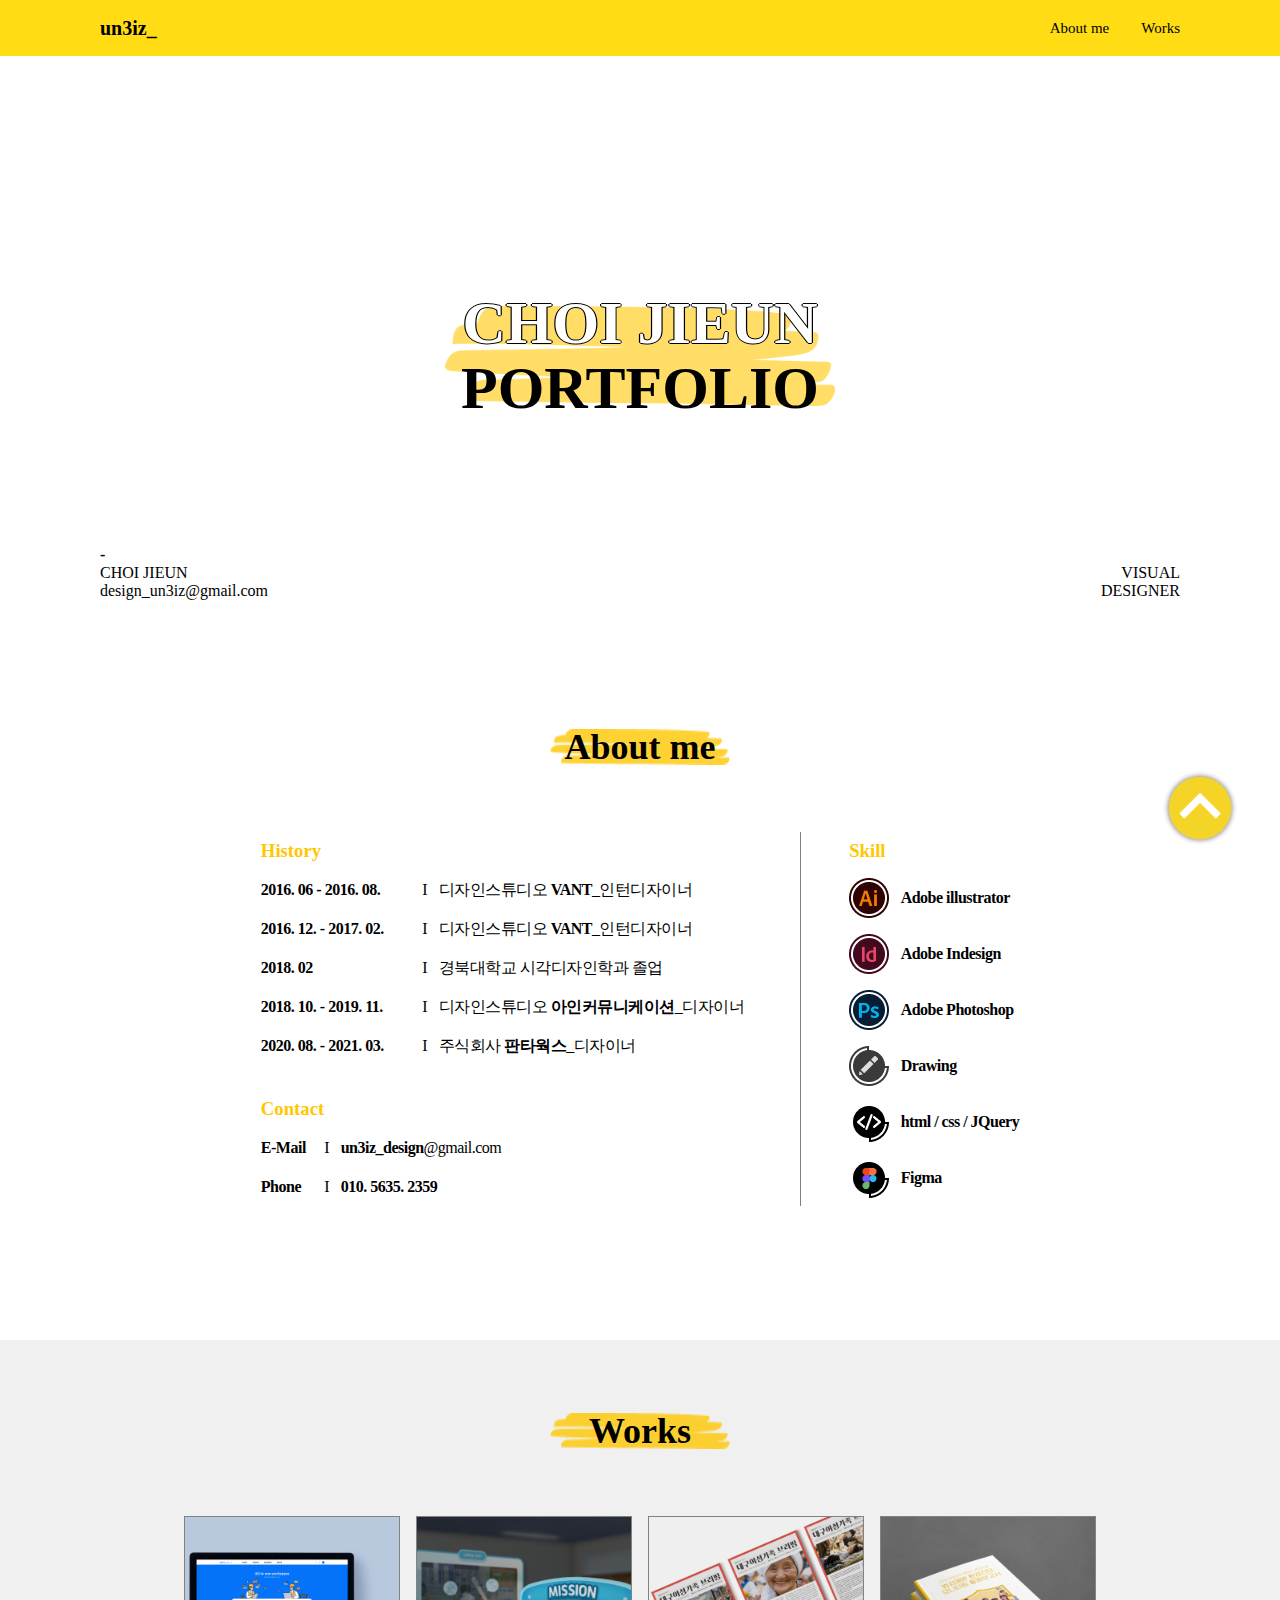
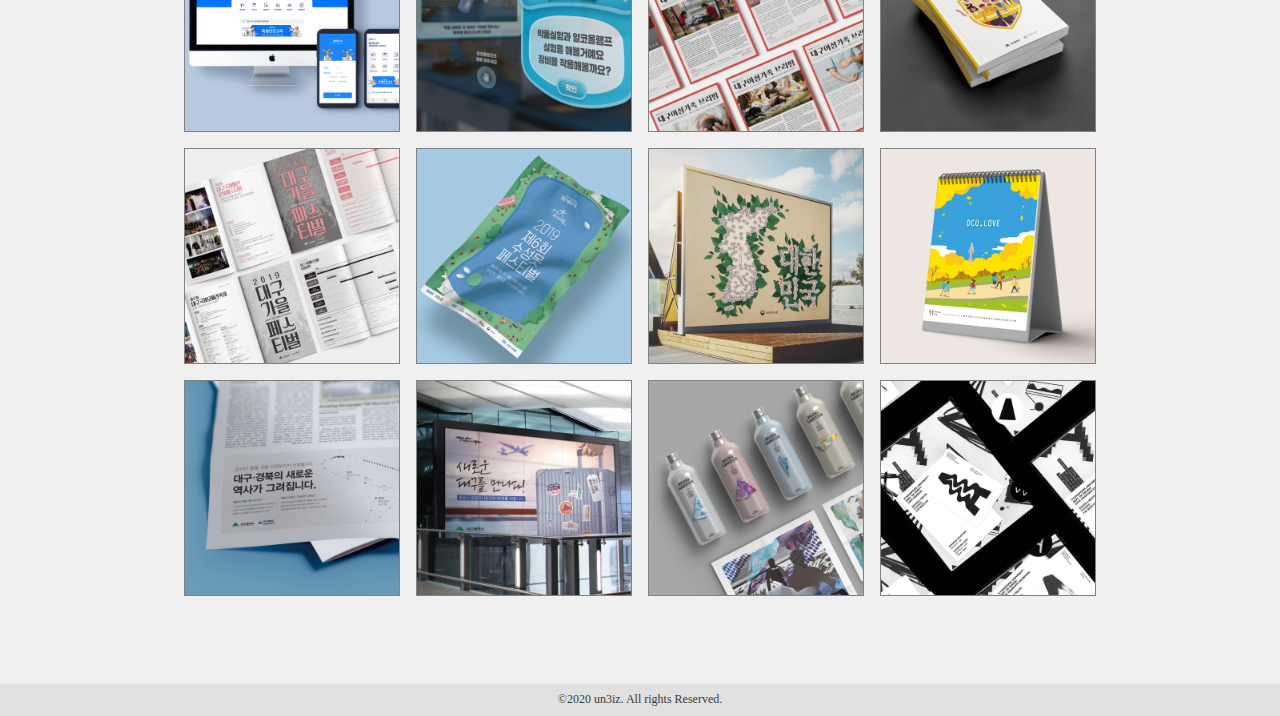
<file: index.html>
<!DOCTYPE html>
<html lang="ko">
<head>
	<meta charset="UTF-8">
  <meta name="viewport" content="width=device-width,initial-scale=1">
	<title>un3iz PortFolio</title>
	<link rel="stylesheet" href="style/style_base.css">
	<link rel="stylesheet" href="style/style_index/style_index_Header.css">
	<link rel="stylesheet" href="style/style_index/style_index_section_1.css">
	<link rel="stylesheet" href="style/style_index/style_index_section_2.css">
	<link rel="stylesheet" href="style/style_index/style_index_section_3.css">
	<link rel="stylesheet" href="style/style_footer.css">


	<link rel="stylesheet" href="style/style_index/media_1.css">
	<link rel="stylesheet" href="style/style_index/media_2.css">
	<link rel="stylesheet" href="style/style_index/media_3.css">
	<link rel="stylesheet" href="style/style_index/media_4.css">
  <script src="https://ajax.googleapis.com/ajax/libs/jquery/3.6.0/jquery.min.js"></script>

	<script src="java.js"></script>

</head>
<body>

	<a href="#a" class="up"><img src="arrow.png"></span></a>

	<div class="head-container">
		<header>
			<h1><a href="#Home">un3iz_</a></h1>
			<nav>
				<ul>
					<li><a href="#AboutMe">About me</a></li>
					<li><a href="#Works">Works</a></li>
				</ul>
			</nav>
		</header>
	</div>

  <div class="main-container">

    <div class="section" id="Home">
      <div class="text">
        <div class="Home_text">
          <h2 id="choijieun">CHOI JIEUN</h2>
          <h2>PORTFOLIO</h2>
        </div>
				<div class="Home_text_2">
					<div class="LeftText">
						<strong>-</strong><br>
						CHOI JIEUN<br>
						design_un3iz@gmail.com
					</div>
					<div class="RightText">
						VISUAL<br>
						DESIGNER
					</div>
				</div>
      </div>
    </div>

    <div class="section" id="AboutMe">
			<div id="AboutMe_HeadGrid">
				<div class="MiddleHead">
					<h2>About me</h2>
				</div>
				<div class="AboutMe_grid">
					<div class="AboutMe_grid_left">
						<div class="History">
							<h3 class="SmallHead">History</h3>
							<div class="History_list">
								<p class="date">2016. 06 - 2016. 08.</p>
								<p class="bar">I</p>
								<p>디자인스튜디오 <strong>VANT</strong>_인턴디자이너</p>
							</div>
							<div class="History_list">
								<p class="date">2016. 12. - 2017. 02.</p>
								<p class="bar">I</p>
								<p>디자인스튜디오 <strong>VANT</strong>_인턴디자이너</p>
							</div>
							<div class="History_list">
								<p class="date">2018. 02</p>
								<p class="bar">I</p>
								<p>경북대학교 시각디자인학과 졸업</p>
							</div>
							<div class="History_list">
								<p class="date">2018. 10. - 2019. 11.</p>
								<p class="bar">I</p>
								<p>디자인스튜디오 <strong>아인커뮤니케이션</strong>_디자이너</p>
							</div>
							<div class="History_list">
								<p class="date">2020. 08. - 2021. 03.</p>
								<p class="bar">I</p>
								<p>주식회사 <strong>판타웍스</strong>_디자이너</p>
							</div>
						</div>

						<div class="Contact">
							<h3 class="SmallHead">Contact</h3>
							<div class="Contact_list">
								<p class="Contact_Category">E-Mail</p>
								<p class="bar">I</p>
								<p><strong>un3iz_design</strong>@gmail.com</p>
							</div>
							<div class="Contact_list">
								<p class="Contact_Category">Phone</p>
								<p class="bar">I</p>
								<p><strong>010. 5635. 2359</strong></p>
							</div>
						</div>
					</div>
					<div class="AboutMe_grid_right">
						<div class="Skill">
							<h3 class="SmallHead">Skill</h3>
							<div class="Skill_lists">
								<div class="Skill_list illustrator">
									<img src="Image/Skill_icon/illustrator/상.png">
									<p>Adobe illustrator</p>
								</div>
								<div class="Skill_list Indesign">
									<img src="Image/Skill_icon/Indesign/상.png">
									<p>Adobe Indesign</p>
								</div>
								<div class="Skill_list Photoshop">
									<img src="Image/Skill_icon/Photoshop/상.png">
									<p>Adobe Photoshop</p>
								</div>
								<div class="Skill_list Drawing">
									<img src="Image/Skill_icon/Drawing/중상.png">
									<p>Drawing</p>
								</div>
								<div class="Skill_list html,css">
									<img src="Image/Skill_icon/html,css/하.png">
									<p>html / css / JQuery</p>
								</div>
								<div class="Skill_list Figma">
									<img src="Image/Skill_icon/Figma/하.png">
									<p>Figma</p>
								</div>
							</div>
						</div>
					</div>
				</div>
			</div>
  	</div>

    <div class="section" id="Works">
			<div class="Works_HeadThumbnail">
				<div class="MiddleHead">
					<h2>Works</h2>
				</div>
				<div class="Thumbnails">
					<div class="Thumbnails_wrapper page1">
						<img src="Image/Thumbnail/page1.png" class="Thumbnail">
						<a href="page/page1.html">
							<div class="overlay">
								<p class="overlay_text">Safe-x</p>
							</div>
						</a>
					</div>
					<div class="Thumbnails_wrapper page2">
						<img src="Image/Thumbnail/page2.png" class="Thumbnail">
						<a href="page/page2.html">
							<div class="overlay">
								<p class="overlay_text">안전교육 VR<br>UI 디자인</p>
							</div>
						</a>
					</div>
					<div class="Thumbnails_wrapper page3">
						<img src="Image/Thumbnail/page3.png" class="Thumbnail">
						<a href="page/page3.html">
							<div class="overlay">
								<p class="overlay_text">대구여성가족재단<br>브리핑 격월지</p>
							</div>
						</a>
					</div>
					<div class="Thumbnails_wrapper page4">
						<img src="Image/Thumbnail/page4.png" class="Thumbnail">
						<a href="page/page4.html">
							<div class="overlay">
								<p class="overlay_text">범죄예방<br>환경진단<br>모니터링<br>활동보고서</p>
							</div>
						</a>
					</div>
					<div class="Thumbnails_wrapper page5">
						<img src="Image/Thumbnail/page5.png" class="Thumbnail">
						<a href="page/page5.html">
							<div class="overlay">
								<p class="overlay_text">대구 가을축제<br>홍보 리플렛</p>
							</div>
						</a>
					</div>
					<div class="Thumbnails_wrapper page6">
						<img src="Image/Thumbnail/page6.png" class="Thumbnail">
						<a href="page/page6.html">
							<div class="overlay">
								<p class="overlay_text">2019<br>수성못 페스티벌<br>포스터</p>
							</div>
						</a>
					</div>
					<div class="Thumbnails_wrapper page7">
						<img src="Image/Thumbnail/page7.png" class="Thumbnail">
						<a href="page/page7.html">
							<div class="overlay">
								<p class="overlay_text">국립영천호국원<br>어린이날 행사<br>포토월</p>
							</div>
						</a>
					</div>
					<div class="Thumbnails_wrapper page8">
						<img src="Image/Thumbnail/page8.png" class="Thumbnail">
						<a href="page/page8.html">
							<div class="overlay">
								<p class="overlay_text">대구가톨릭대학교<br>2020 달력<br>일러스트</p>
							</div>
						</a>
					</div>
					<div class="Thumbnails_wrapper page9">
						<img src="Image/Thumbnail/page9.png" class="Thumbnail">
						<a href="page/page9.html">
							<div class="overlay">
								<p class="overlay_text">대구 통합신공항<br>신문광고</p>
							</div>
						</a>
					</div>
					<div class="Thumbnails_wrapper page10">
						<img src="Image/Thumbnail/page10.png" class="Thumbnail">
						<a href="page/page10.html">
							<div class="overlay">
								<p class="overlay_text">대구 공항이전<br>스크린도어/<br>와이드칼라 광고</p>
							</div>
						</a>
					</div>
					<div class="Thumbnails_wrapper page11">
						<img src="Image/Thumbnail/page11.png" class="Thumbnail">
						<a href="page/page11.html">
							<div class="overlay">
								<p class="overlay_text">AROMA<br>LAUNDRY</p>
							</div>
						</a>
					</div>
					<div class="Thumbnails_wrapper page12">
						<img src="Image/Thumbnail/page12.png" class="Thumbnail">
						<a href="page/page12.html">
							<div class="overlay">
								<p class="overlay_text">A_29partment</p>
							</div>
						</a>
					</div>

				</div>
			</div>
    </div>
  </div>

	<div id="footer">
		<p class="footer_text">
			©2020 un3iz.  All rights Reserved.
		</p>
	</div>

</body>
</html>
</file>
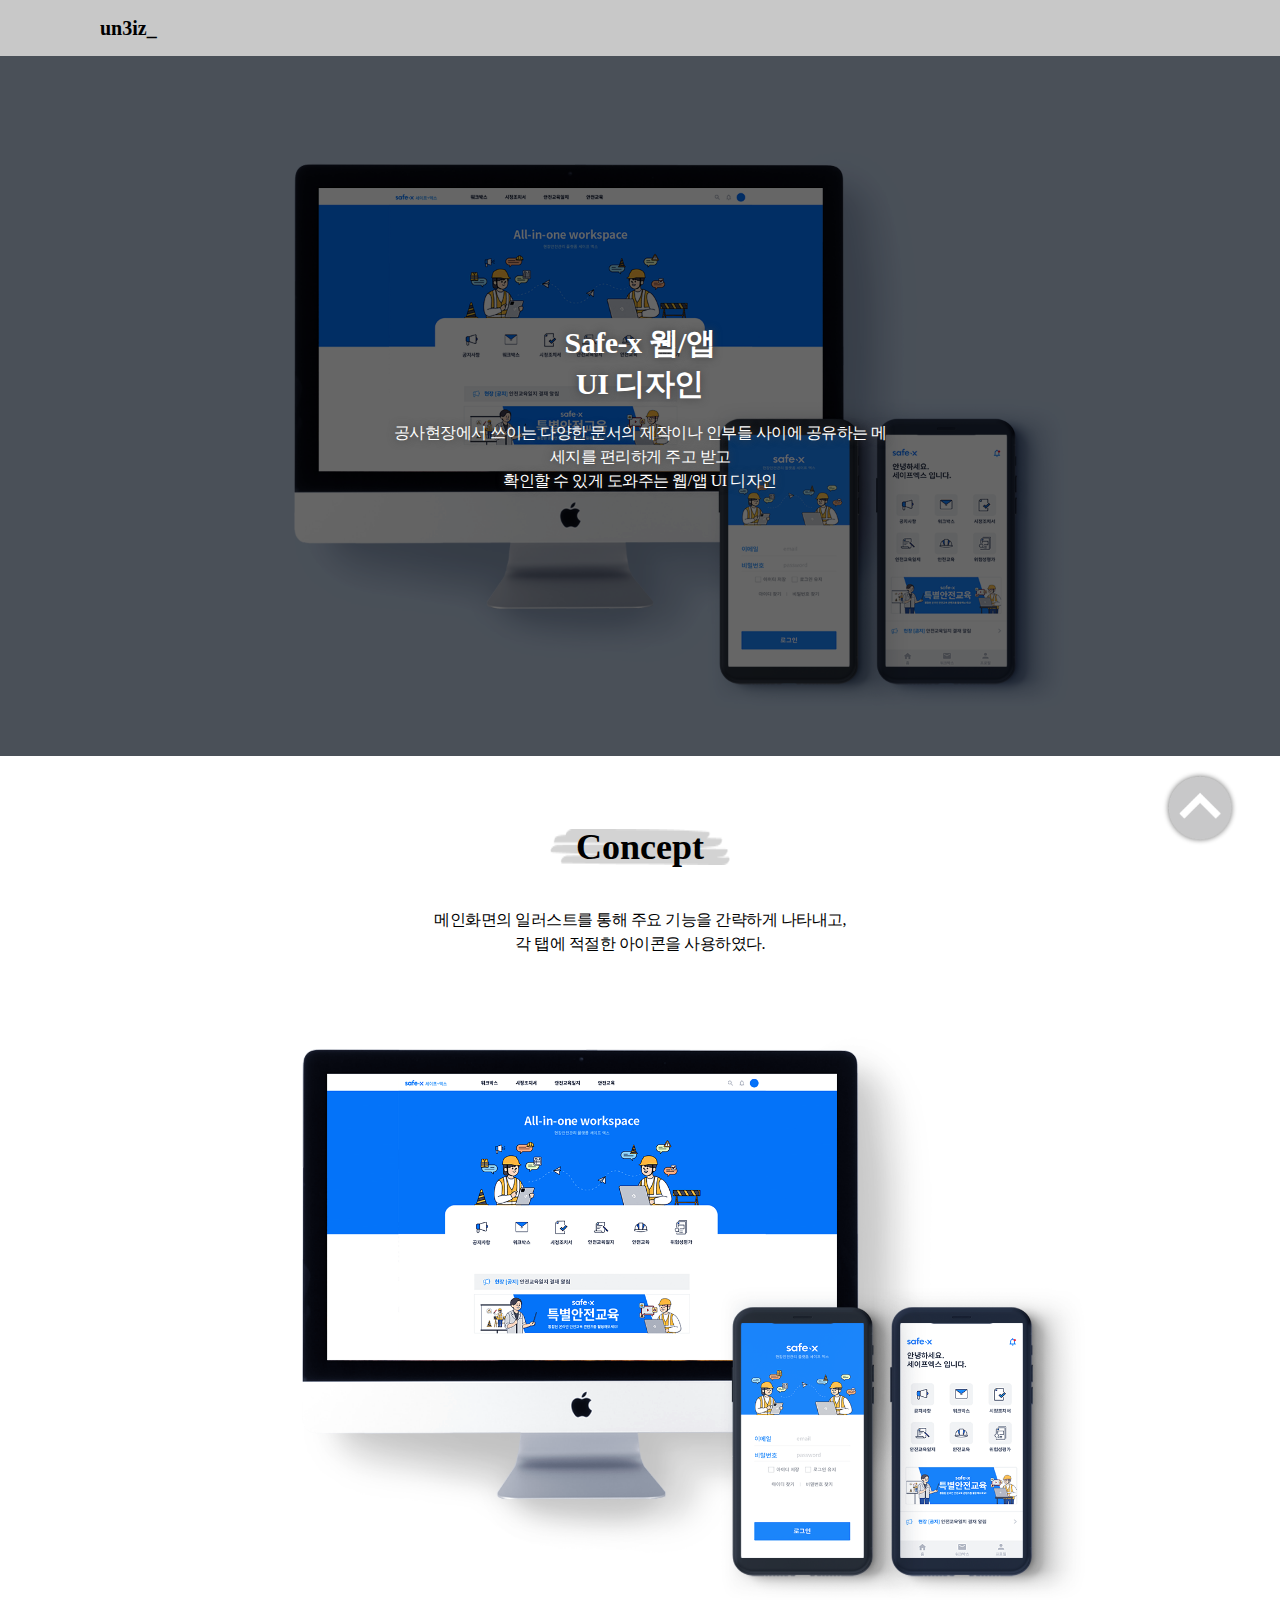
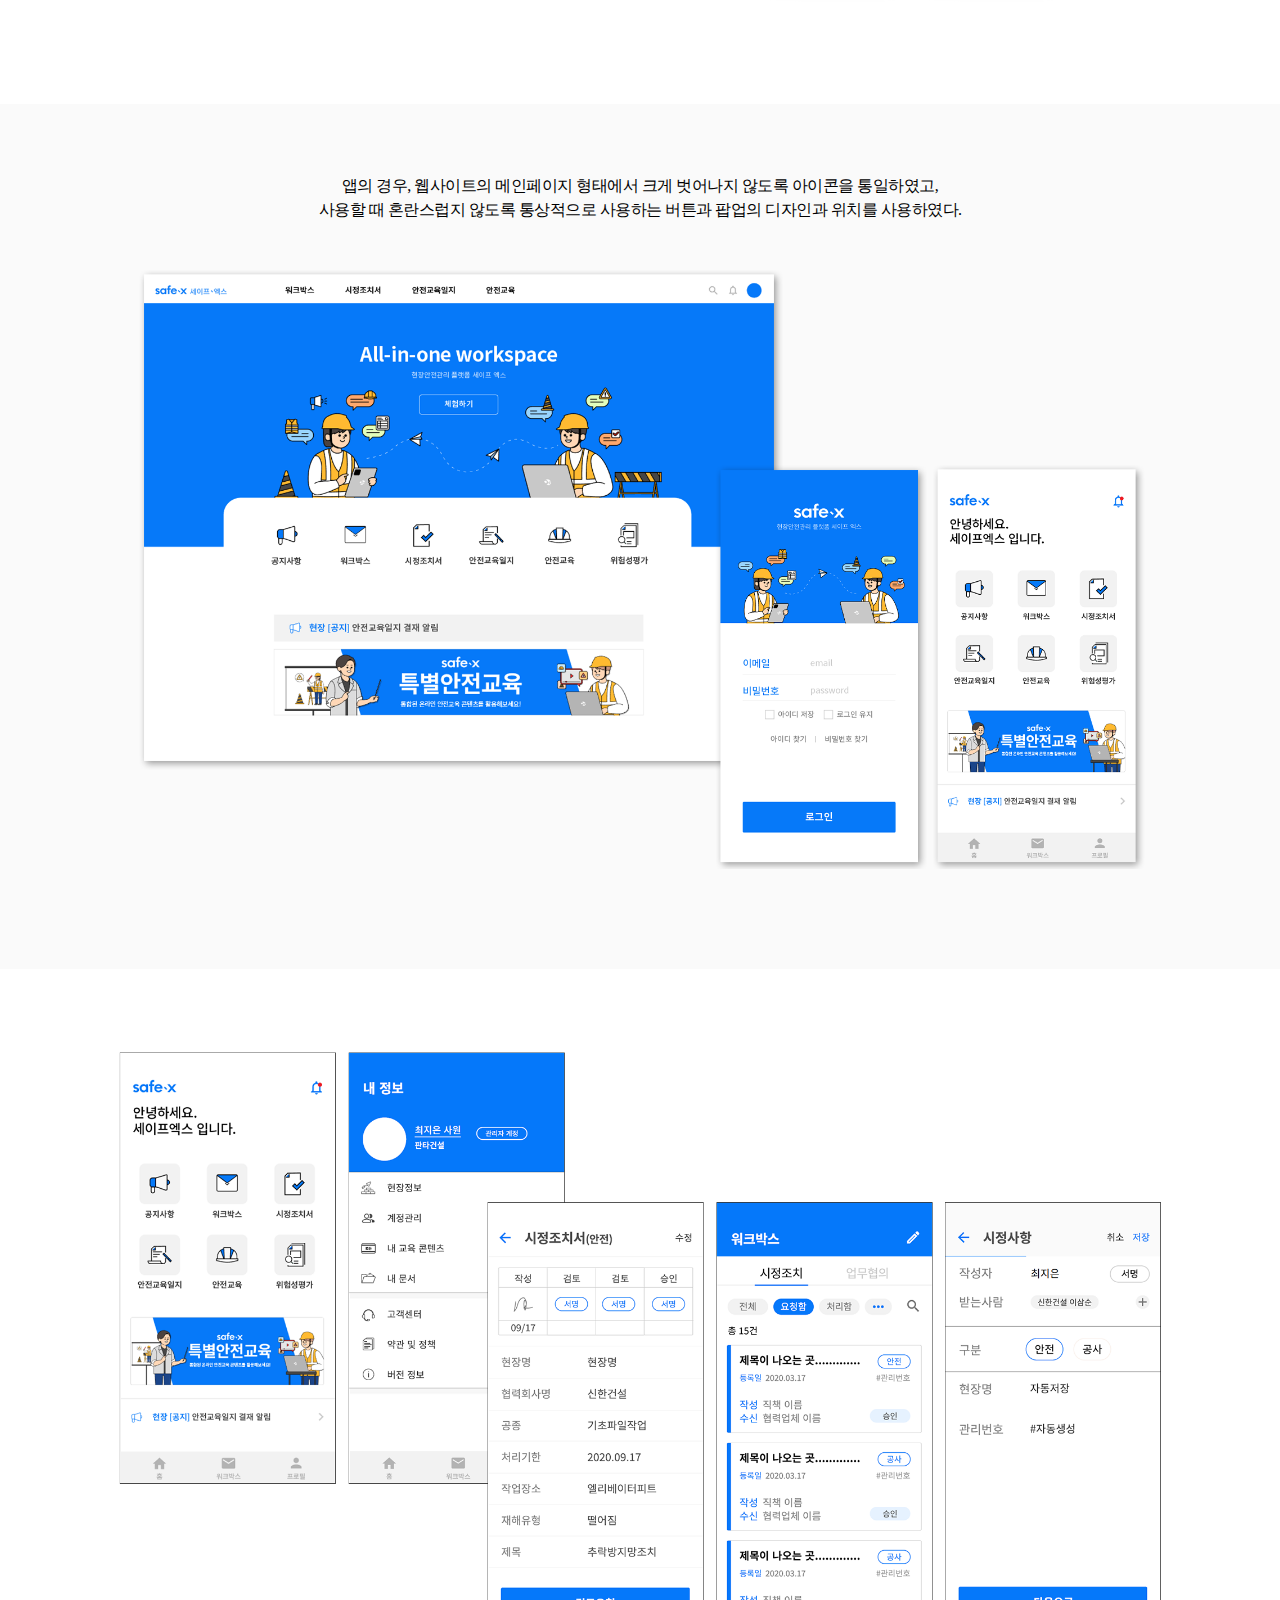
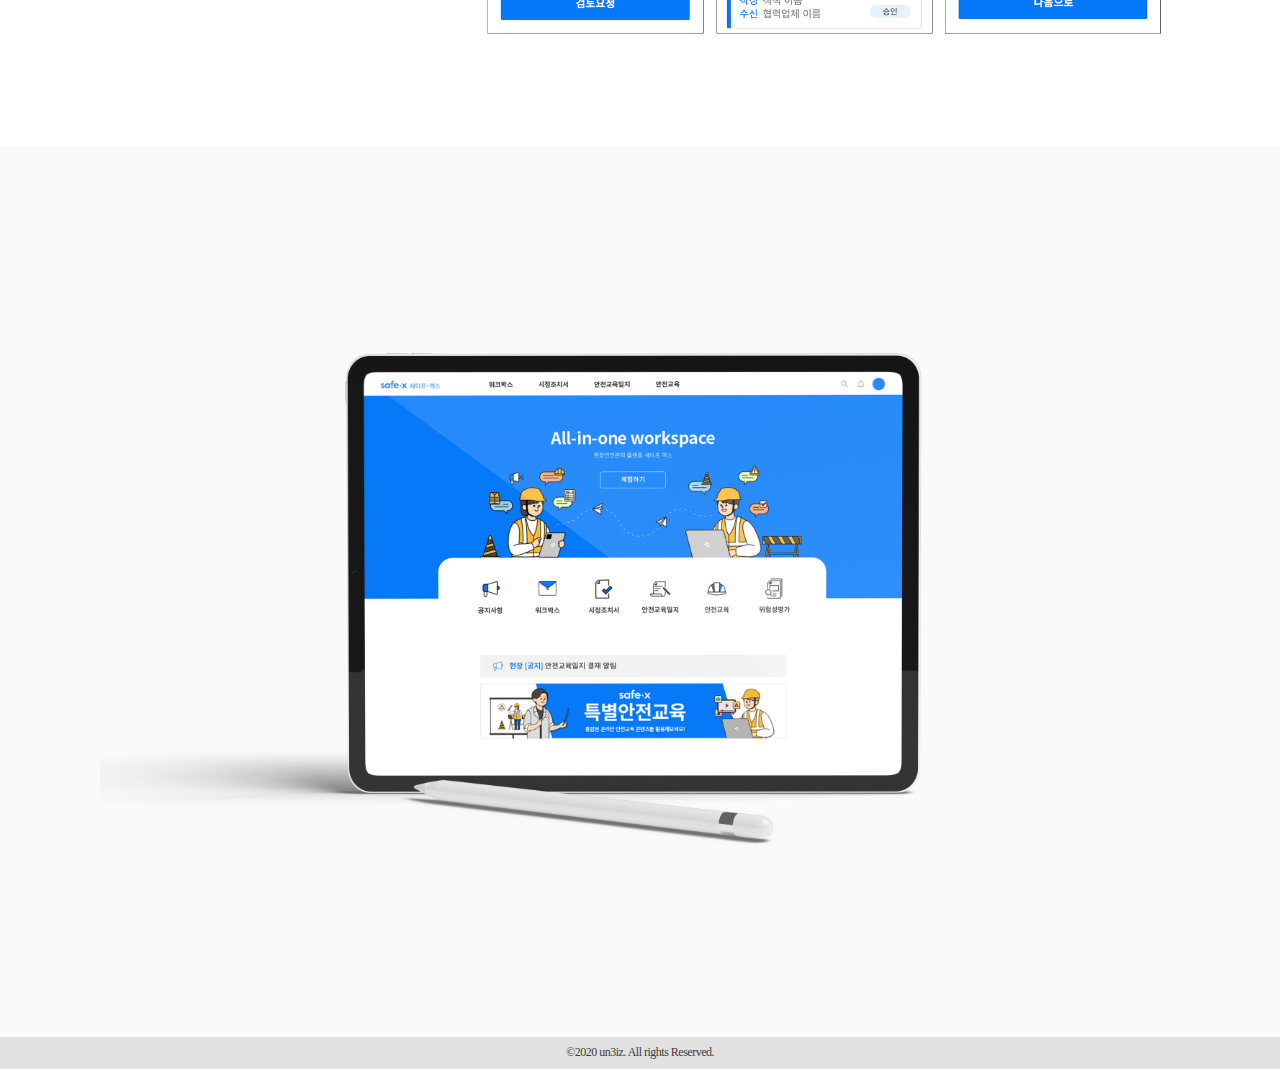
<file: page/page1.html>
<!DOCTYPE html>
<html lang="ko">
<head>
	<meta charset="UTF-8">
  <meta name="viewport" content="width=device-width,initial-scale=1">
	<title>un3iz PortFolio</title>
  <link rel="stylesheet" href="../style/style_base.css">
  <link rel="stylesheet" href="../style/style_page/style_page_Header.css">
	<link rel="stylesheet" href="../style/style_page/style_page_section_1.css">
	<link rel="stylesheet" href="../style/style_page/style_page_section_2.css">
  <link rel="stylesheet" href="../style/style_footer.css">

	<link rel="stylesheet" href="../style/style_page/media_1.css">
	<link rel="stylesheet" href="../style/style_page/media_2.css">
	<link rel="stylesheet" href="../style/style_page/media_3.css">
	<link rel="stylesheet" href="../style/style_page/media_4.css">

  <script src="https://ajax.googleapis.com/ajax/libs/jquery/3.6.0/jquery.min.js"></script>

	<script src="../java.js"></script>

</head>
<body>

	<a href="#a" class="up"><img src="../arrow_gray.png"></span></a>

	<div class="page-head-container">
		<header>
			<ul>
				<li class="arrow_back"><a href="../index.html"><img src="../arrow_back_black.png"></a></li>
				<li><h1><a href="../index.html">un3iz_</a></h1></li>
				<!--<nav>
					<ul>
						<li><a href="../index.html">Home</a></li>
					</ul>
				</nav>-->
			</ul>
		</header>
	</div>

  <div class="main-container">

<div id="main_section">
    <div class="section container" id="img_section">
      <div class="container_text">
        <h2>Safe-x 웹/앱<br>UI 디자인</h2>
        <p>공사현장에서 쓰이는 다양한 문서의 제작이나
					인부들 사이에 공유하는 메세지를 편리하게 주고 받고<br>확인할 수 있게 도와주는 웹/앱 UI 디자인</p>
      </div>
      <div class="overlay"></div>
        <img src="../Image/Page_main_image/main_page1.png">
    </div>
	</div>

	<div class="section Concept_main">
      <div class="Concept_group">
        <div class="page_MiddleHead">
          <div class="page_MiddleHead_text">
            <h2>Concept</h2>
          </div>
        </div>
        <div class="Concept_text">
          <p>메인화면의 일러스트를 통해 주요 기능을 간략하게 나타내고,
						 각 탭에 적절한 아이콘을 사용하였다.</p>
        </div>
        <div class="Concept_image_container">
					<img src="../Image/Page_contents_image/contents_page1_0.png">
        </div>
      </div>
  	</div>

    <div class="section Concept_content">
			<div class="Concept_group">
				<div class="Concept_text">
					<p>앱의 경우, 웹사이트의 메인페이지 형태에서 크게 벗어나지 않도록 아이콘을 통일하였고,
						사용할 때 혼란스럽지 않도록 통상적으로 사용하는 버튼과 팝업의 디자인과 위치를 사용하였다.</p>
				</div>
				<div class="Concept_image_container">
					<img src="../Image/Page_contents_image/contents_page1_1.png">
				</div>
			</div>
    </div>

		<div class="section Concept_main">
				<div class="Concept_group">
					<div class="Concept_image_container">
						<img src="../Image/Page_contents_image/contents_page1_2.png">
					</div>
				</div>
			</div>

			<div class="section Concept_content">
				<div class="Concept_group">
					<div class="Concept_image_container">
						<img src="../Image/Page_contents_image/contents_page1_3.png">
					</div>
				</div>
	    </div>

		<div class="push"></div>

  </div>


	<footer id="footer">
		<p class="footer_text">
			©2020 un3iz.  All rights Reserved.
		</p>
	</footer>

</body>
</html>
</file>
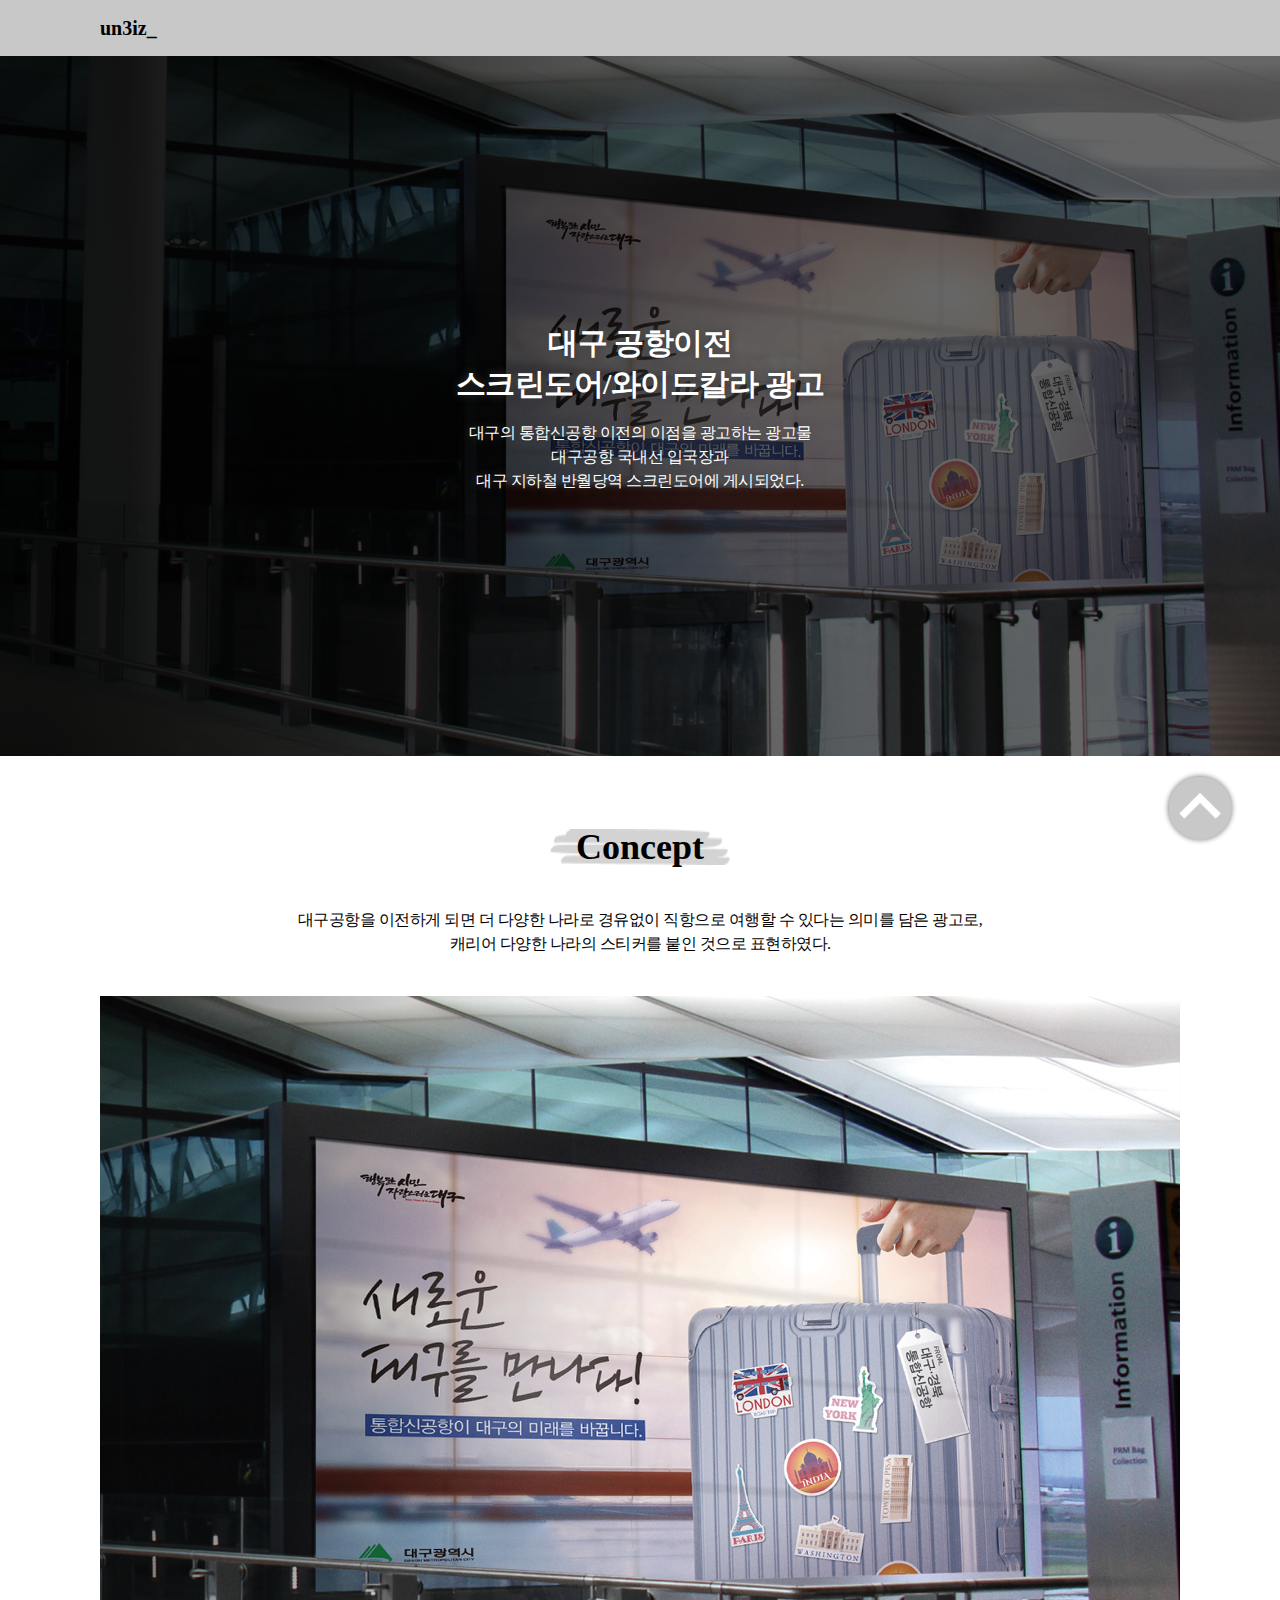
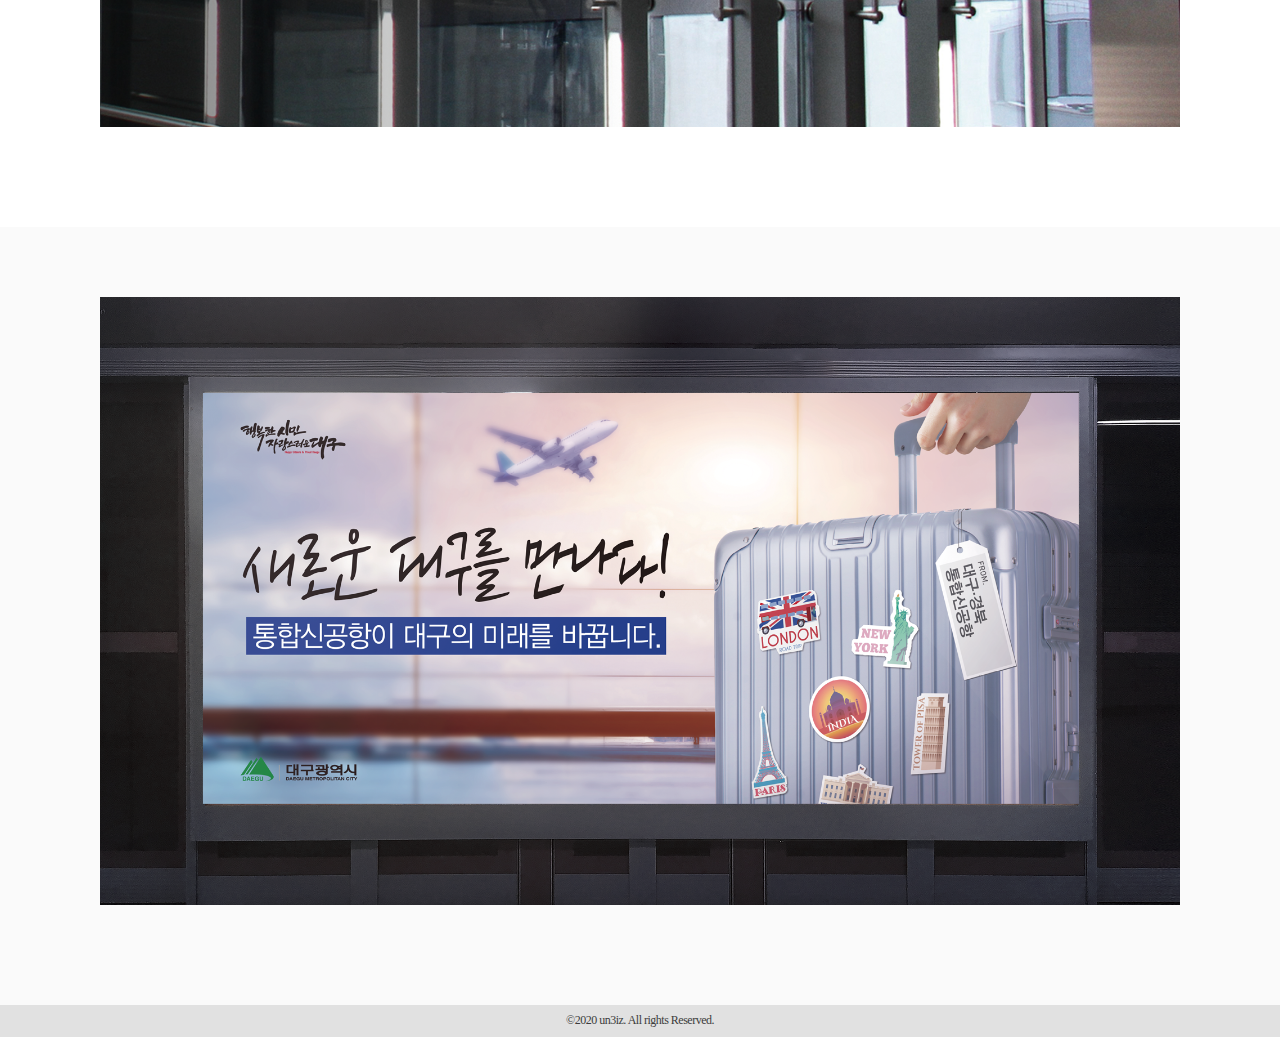
<file: page/page10.html>
<!DOCTYPE html>
<html lang="ko">
<head>
	<meta charset="UTF-8">
  <meta name="viewport" content="width=device-width,initial-scale=1">
	<title>un3iz PortFolio</title>
  <link rel="stylesheet" href="../style/style_base.css">
  <link rel="stylesheet" href="../style/style_page/style_page_Header.css">
	<link rel="stylesheet" href="../style/style_page/style_page_section_1.css">
	<link rel="stylesheet" href="../style/style_page/style_page_section_2.css">
  <link rel="stylesheet" href="../style/style_footer.css">

	<link rel="stylesheet" href="../style/style_page/media_1.css">
	<link rel="stylesheet" href="../style/style_page/media_2.css">
	<link rel="stylesheet" href="../style/style_page/media_3.css">
	<link rel="stylesheet" href="../style/style_page/media_4.css">

  <script src="https://ajax.googleapis.com/ajax/libs/jquery/3.6.0/jquery.min.js"></script>

	<script src="../java.js"></script>

</head>
<body>

	<a href="#a" class="up"><img src="../arrow_gray.png"></span></a>

	<div class="page-head-container">
		<header>
			<ul>
				<li class="arrow_back"><a href="../index.html"><img src="../arrow_back_black.png"></a></li>
				<li><h1><a href="../index.html">un3iz_</a></h1></li>
				<!--<nav>
					<ul>
						<li><a href="../index.html">Home</a></li>
					</ul>
				</nav>-->
			</ul>
		</header>
	</div>

  <div class="main-container">

<div id="main_section">
    <div class="section container" id="img_section">
      <div class="container_text">
        <h2>대구 공항이전<br>스크린도어/와이드칼라 광고</h2>
        <p>대구의 통합신공항 이전의 이점을 광고하는 광고물<br>대구공항 국내선 입국장과<br>대구 지하철 반월당역 스크린도어에 게시되었다.</p>
      </div>
      <div class="overlay"></div>
        <img src="../Image/Page_main_image/main_page10.png">
    </div>
	</div>

	<div class="section Concept_main">
      <div class="Concept_group single_concept">
        <div class="page_MiddleHead">
          <div class="page_MiddleHead_text">
            <h2>Concept</h2>
          </div>
        </div>
        <div class="Concept_text">
          <p>대구공항을 이전하게 되면 더 다양한 나라로 경유없이 직항으로 여행할 수 있다는 의미를 담은 광고로,
          캐리어 다양한 나라의 스티커를 붙인 것으로 표현하였다.</p>
        </div>
        <div class="Concept_image_container">
					<img src="../Image/Page_contents_image/contents_page10_0.png">
        </div>
      </div>
  	</div>

    <div class="section Concept_content">
			<div class="Concept_group">
				<div class="Concept_image_container">
					<img src="../Image/Page_contents_image/contents_page10_1.png">
				</div>
			</div>
    </div>

		<div class="push"></div>

	</div>


	<footer id="footer">
		<p class="footer_text">
			©2020 un3iz.  All rights Reserved.
		</p>
	</footer>

</body>
</html>
</file>
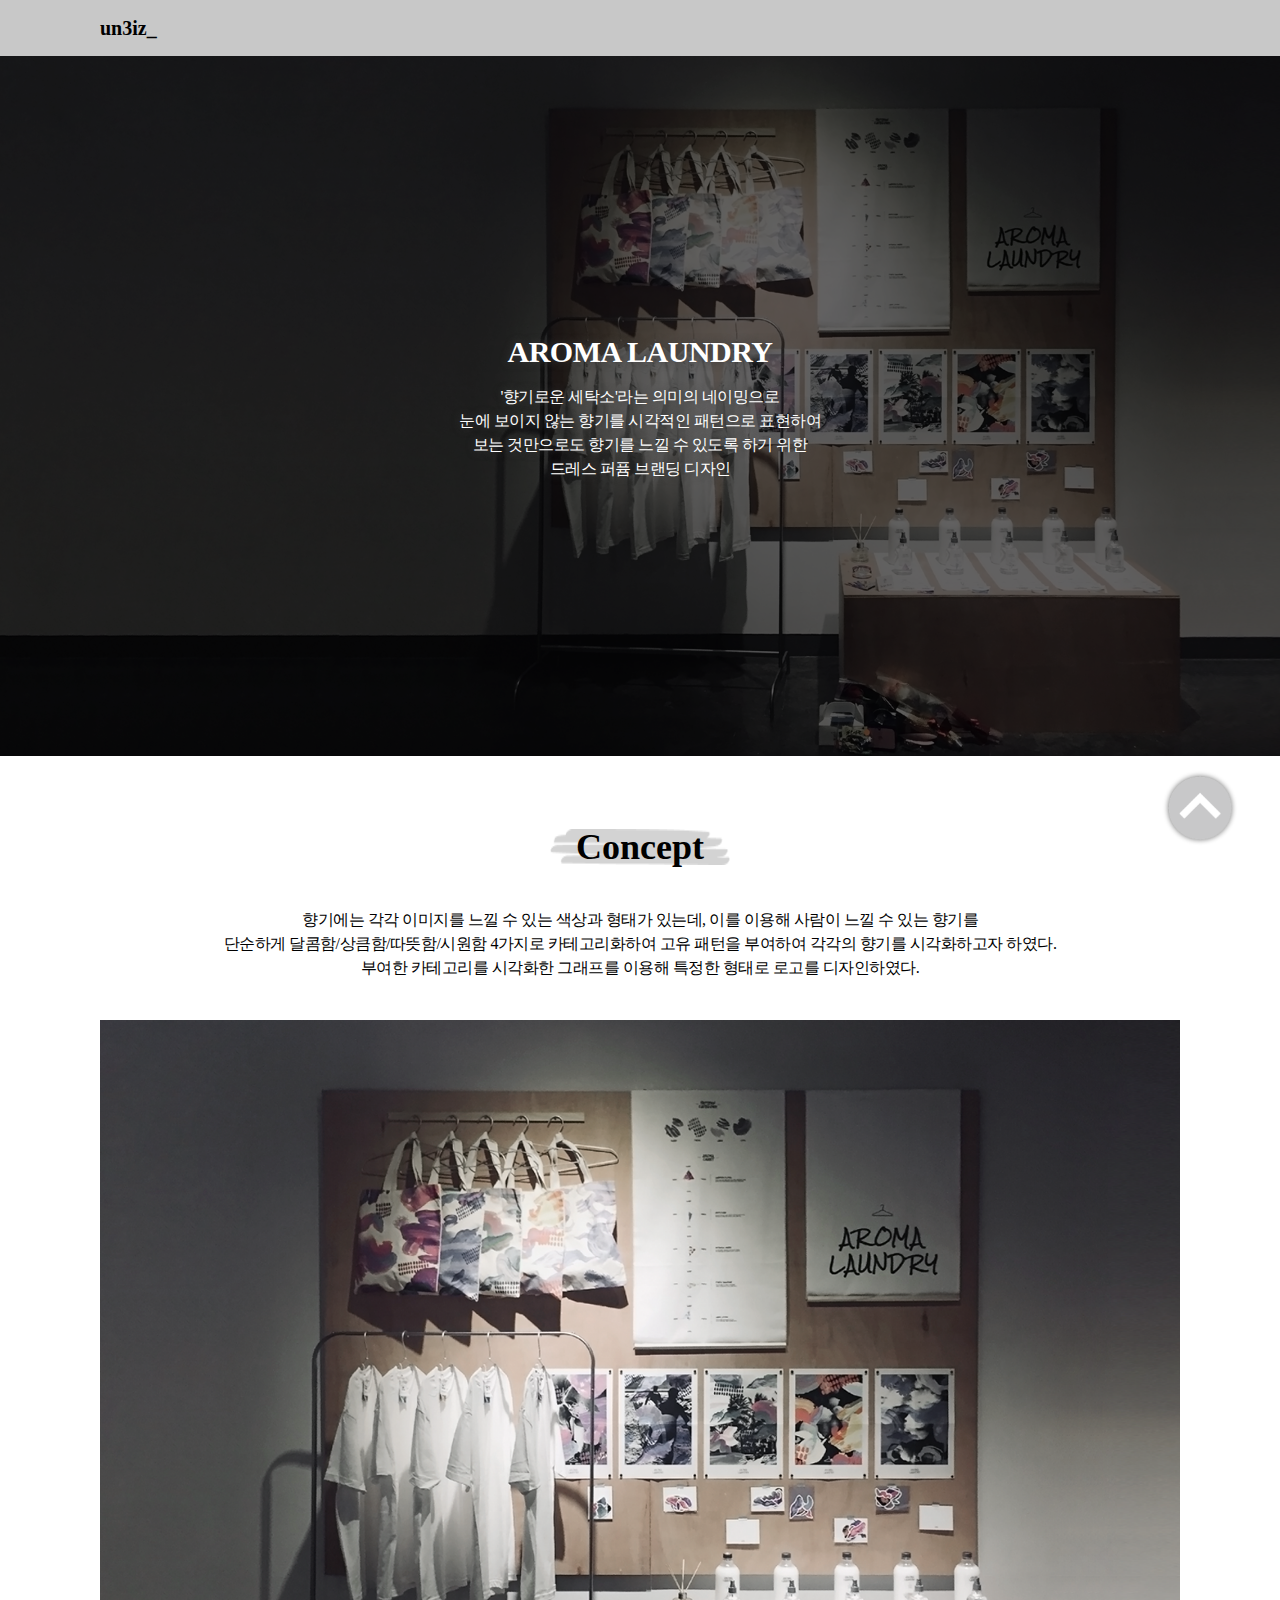
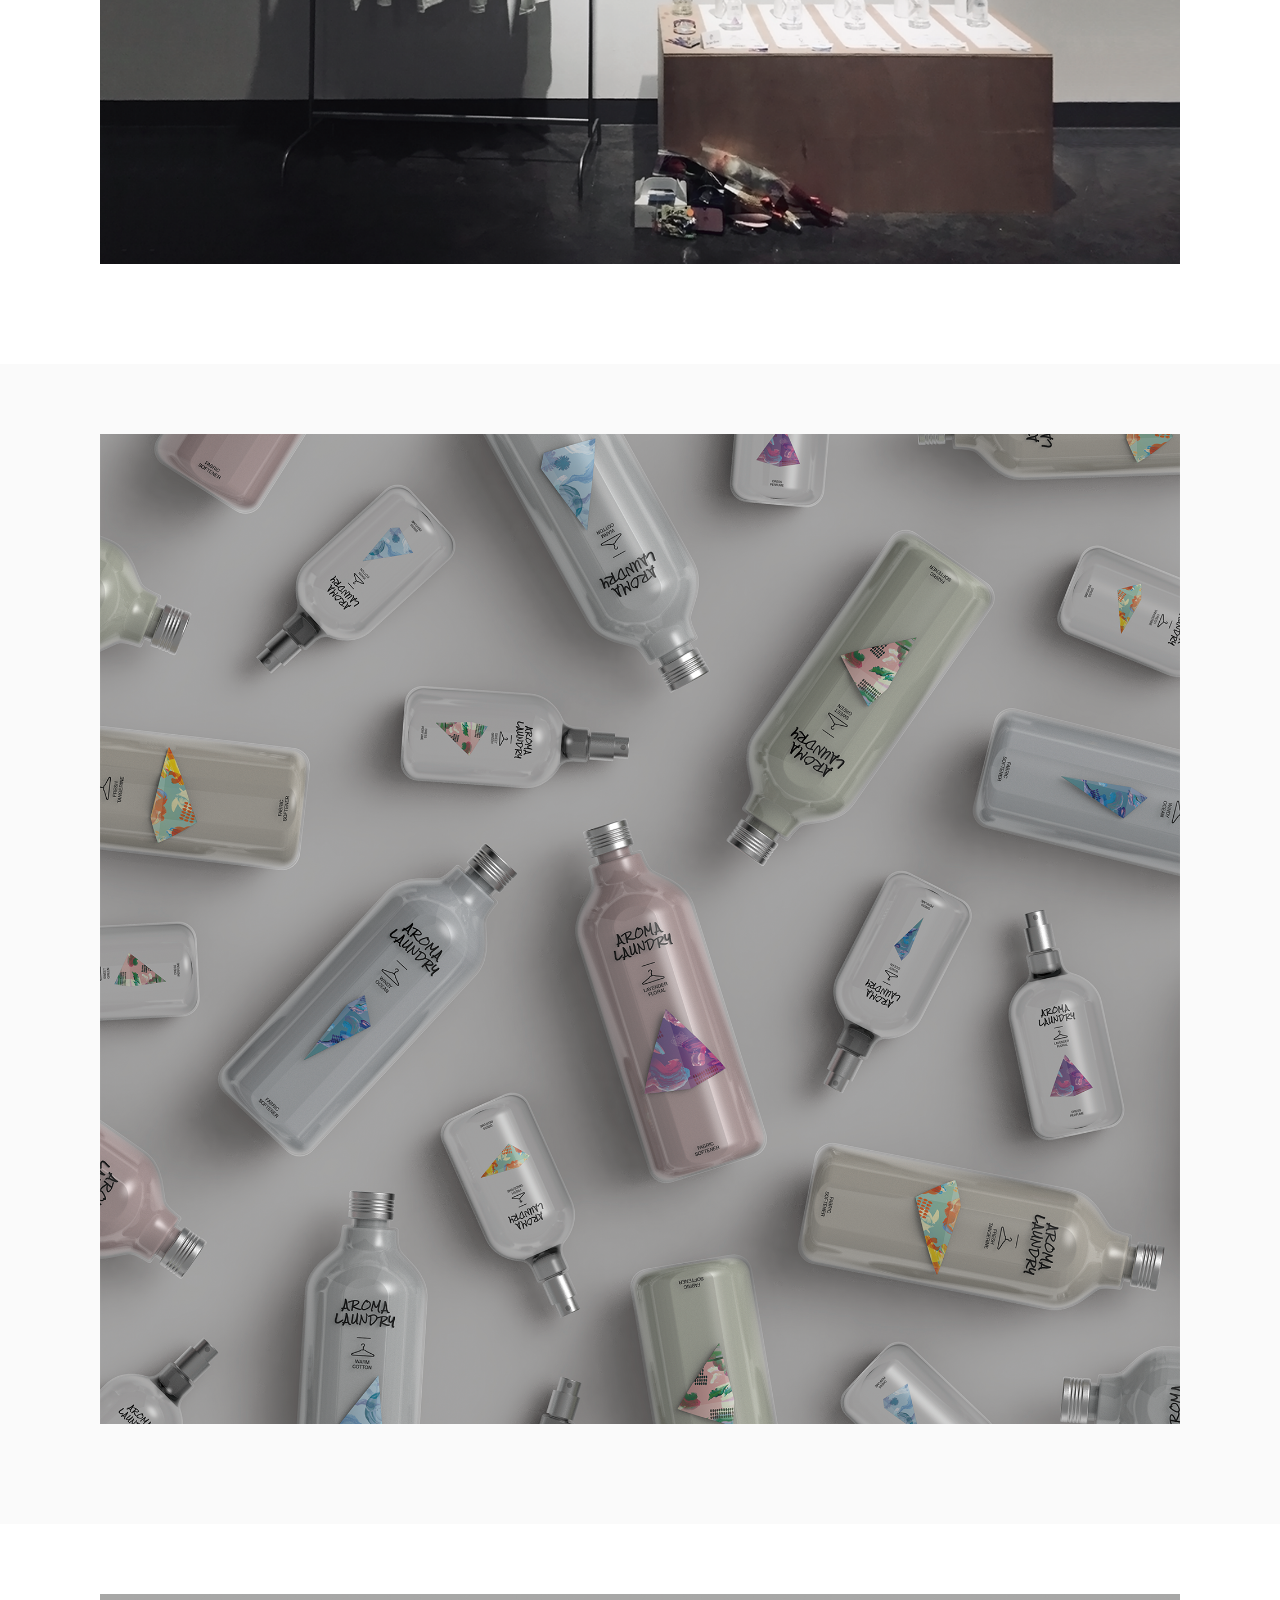
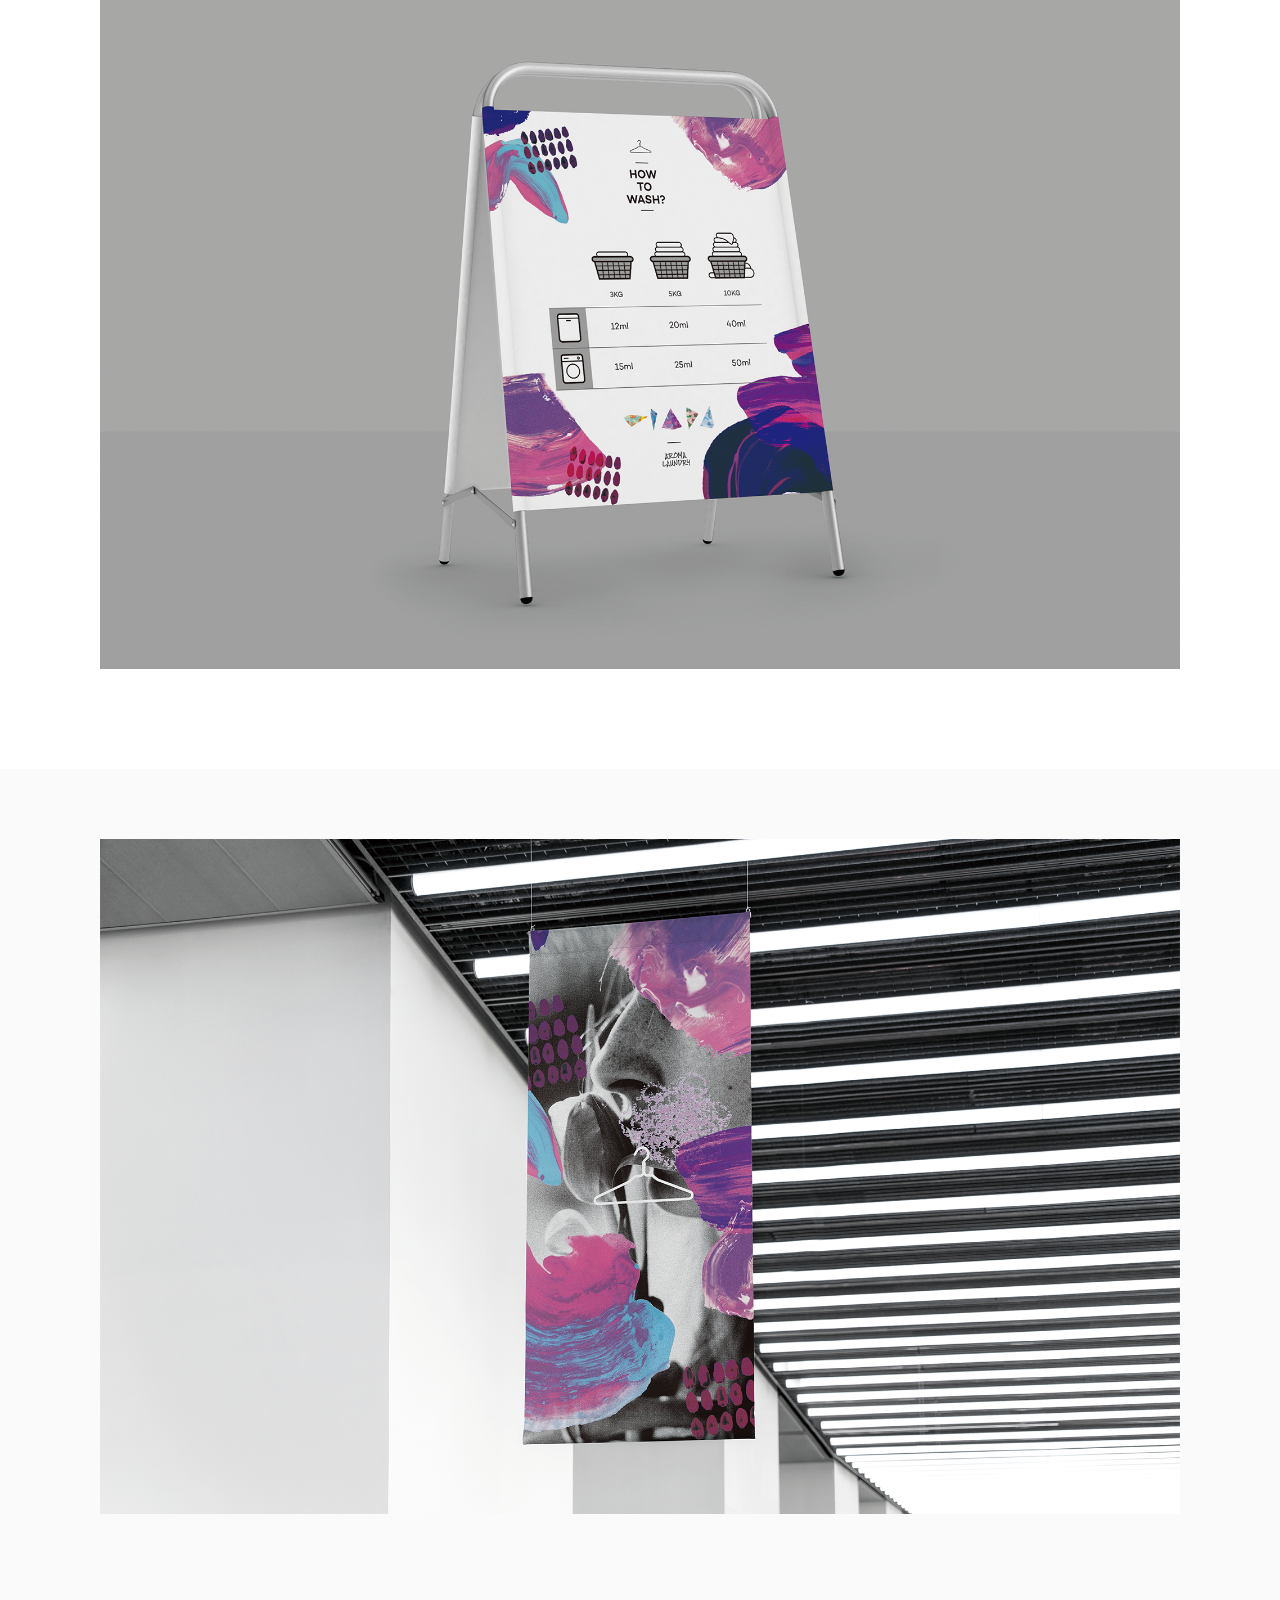
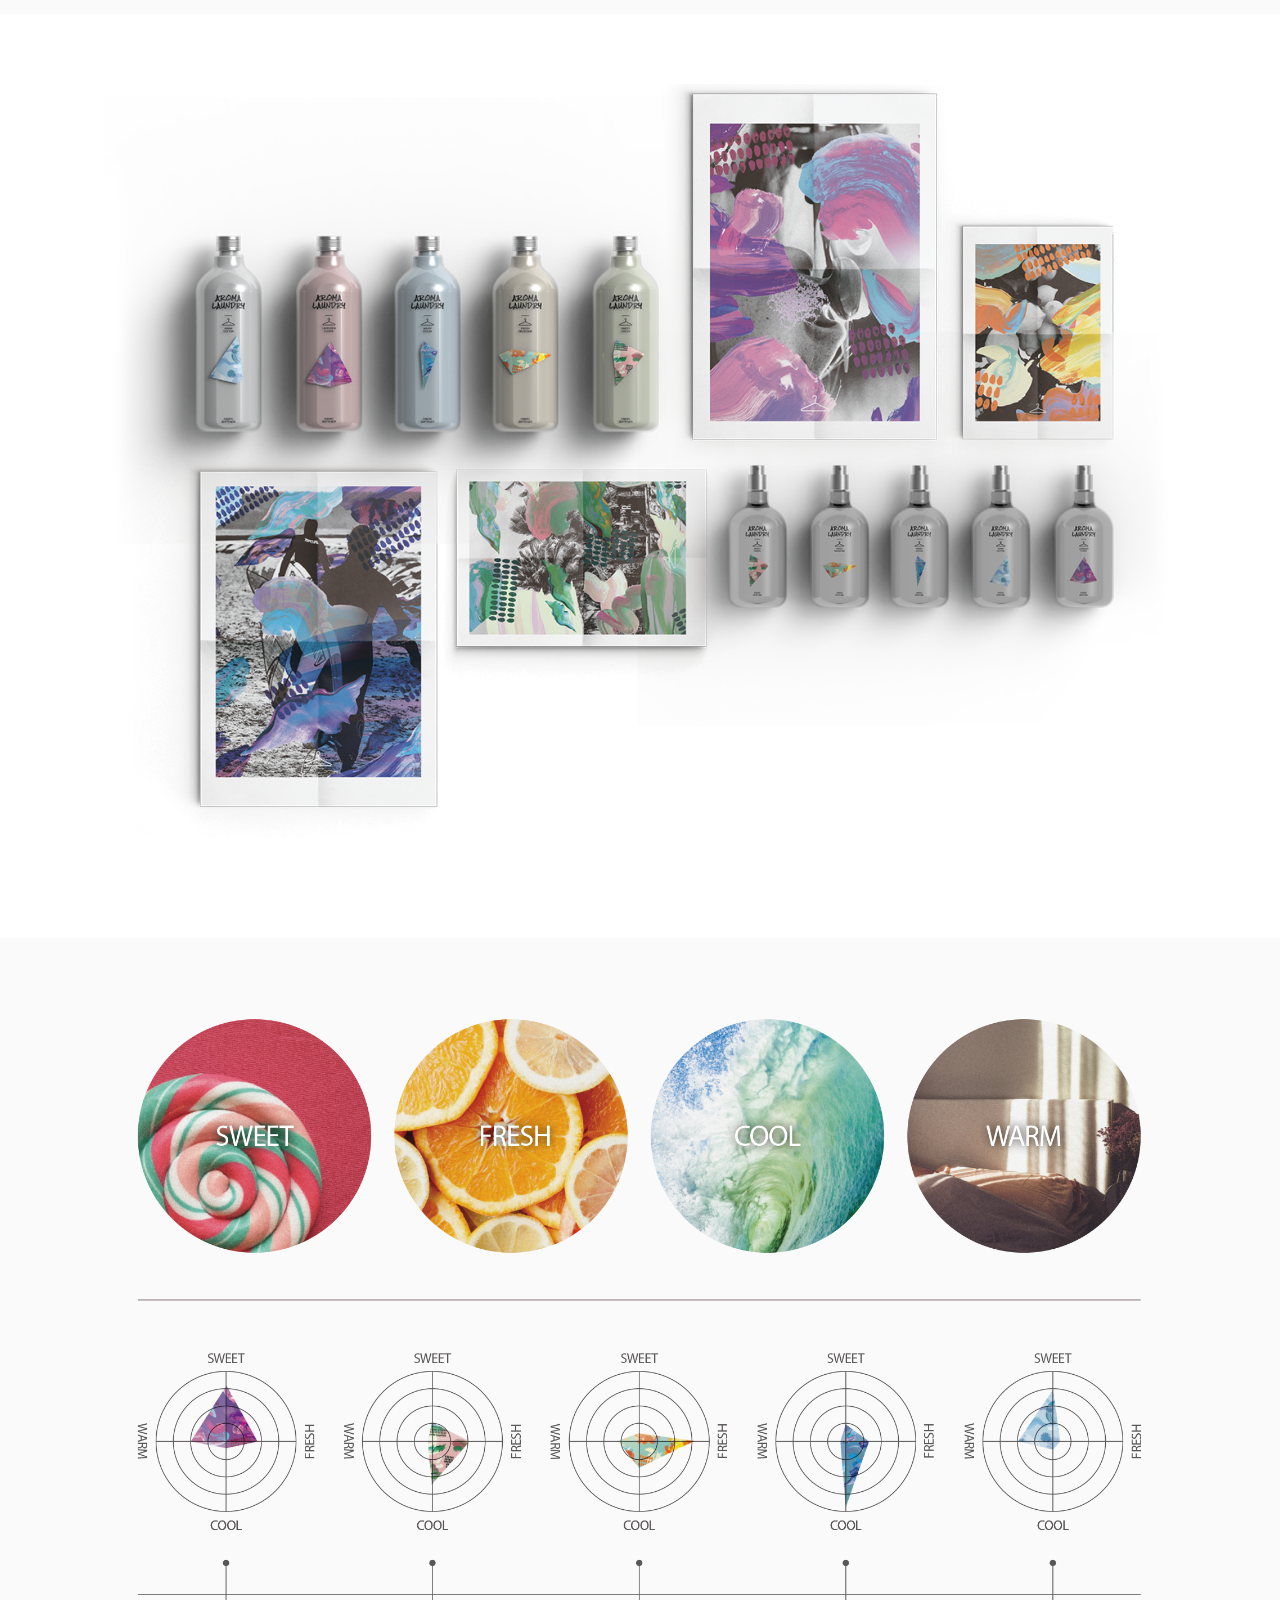
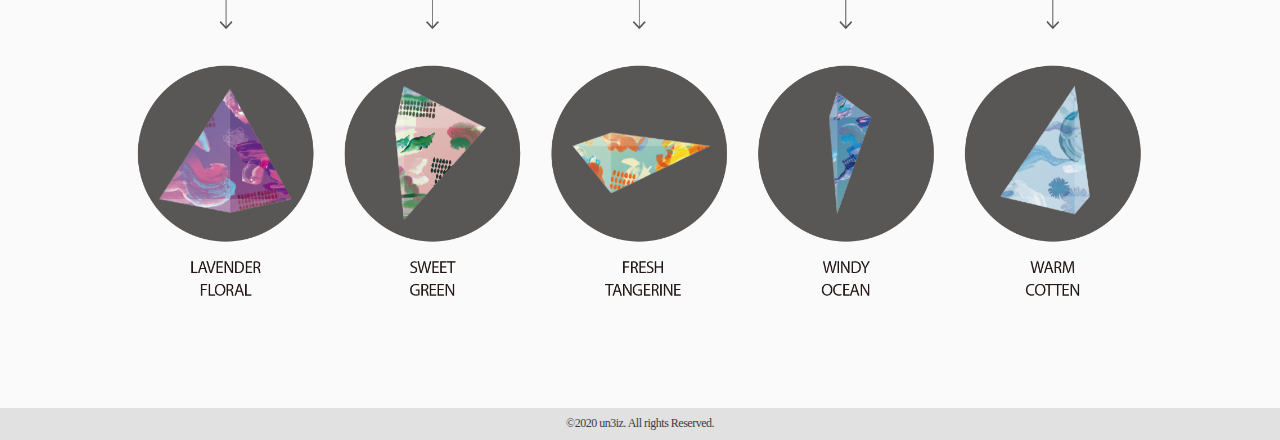
<file: page/page11.html>
<!DOCTYPE html>
<html lang="ko">
<head>
	<meta charset="UTF-8">
  <meta name="viewport" content="width=device-width,initial-scale=1">
	<title>un3iz PortFolio</title>
  <link rel="stylesheet" href="../style/style_base.css">
  <link rel="stylesheet" href="../style/style_page/style_page_Header.css">
	<link rel="stylesheet" href="../style/style_page/style_page_section_1.css">
	<link rel="stylesheet" href="../style/style_page/style_page_section_2.css">
  <link rel="stylesheet" href="../style/style_footer.css">

	<link rel="stylesheet" href="../style/style_page/media_1.css">
	<link rel="stylesheet" href="../style/style_page/media_2.css">
	<link rel="stylesheet" href="../style/style_page/media_3.css">
	<link rel="stylesheet" href="../style/style_page/media_4.css">

  <script src="https://ajax.googleapis.com/ajax/libs/jquery/3.6.0/jquery.min.js"></script>

	<script src="../java.js"></script>

</head>
<body>

	<a href="#a" class="up"><img src="../arrow_gray.png"></span></a>

	<div class="page-head-container">
		<header>
			<ul>
				<li class="arrow_back"><a href="../index.html"><img src="../arrow_back_black.png"></a></li>
				<li><h1><a href="../index.html">un3iz_</a></h1></li>
				<!--<nav>
					<ul>
						<li><a href="../index.html">Home</a></li>
					</ul>
				</nav>-->
			</ul>
		</header>
	</div>

  <div class="main-container">

<div id="main_section">
    <div class="section container" id="img_section">
      <div class="container_text">
        <h2>AROMA LAUNDRY</h2>
        <p>'향기로운 세탁소'라는 의미의 네이밍으로<br>눈에 보이지 않는 향기를 시각적인 패턴으로 표현하여<br>보는 것만으로도 향기를 느낄 수 있도록 하기 위한<br>드레스 퍼퓸 브랜딩 디자인</p>
      </div>
      <div class="overlay"></div>
        <img src="../Image/Page_main_image/main_page11.png">
    </div>
	</div>

	<div class="section Concept_main">
      <div class="Concept_group">
        <div class="page_MiddleHead">
          <div class="page_MiddleHead_text">
            <h2>Concept</h2>
          </div>
        </div>
        <div class="Concept_text">
          <p>향기에는 각각 이미지를 느낄 수 있는 색상과 형태가 있는데, 이를 이용해 사람이 느낄 수 있는 향기를
          단순하게 달콤함/상큼함/따뜻함/시원함 4가지로 카테고리화하여 고유 패턴을 부여하여 각각의 향기를 시각화하고자 하였다.
          부여한 카테고리를 시각화한 그래프를 이용해 특정한 형태로 로고를 디자인하였다.</p>
        </div>
        <div class="Concept_image_container">
					<img src="../Image/Page_contents_image/contents_page11_0.png">
        </div>
      </div>
  	</div>

    <div class="section Concept_content">
			<div class="Concept_group">
				<div class="Concept_image_container">
					<img src="../Image/Page_contents_image/contents_page11_3.png">
				</div>
			</div>
		</div>

		<div class="section Concept_main">
				<div class="Concept_group">
					<div class="Concept_image_container">
						<img src="../Image/Page_contents_image/contents_page11_4.png">
					</div>
				</div>
			</div>

		<div class="section Concept_content">
			<div class="Concept_group">
				<div class="Concept_image_container">
					<img src="../Image/Page_contents_image/contents_page11_5.png">
				</div>
			</div>
		</div>

		<div class="section Concept_main">
				<div class="Concept_group">
					<div class="Concept_image_container">
						<img src="../Image/Page_contents_image/contents_page11_2.png">
					</div>
				</div>
			</div>

		<div class="section Concept_content">
			<div class="Concept_group">
				<div class="Concept_image_container">
					<img src="../Image/Page_contents_image/contents_page11_1.png">
				</div>
			</div>
		</div>


		<div class="push"></div>

  </div>


	<footer id="footer">
		<p class="footer_text">
			©2020 un3iz.  All rights Reserved.
		</p>
	</footer>

</body>
</html>
</file>
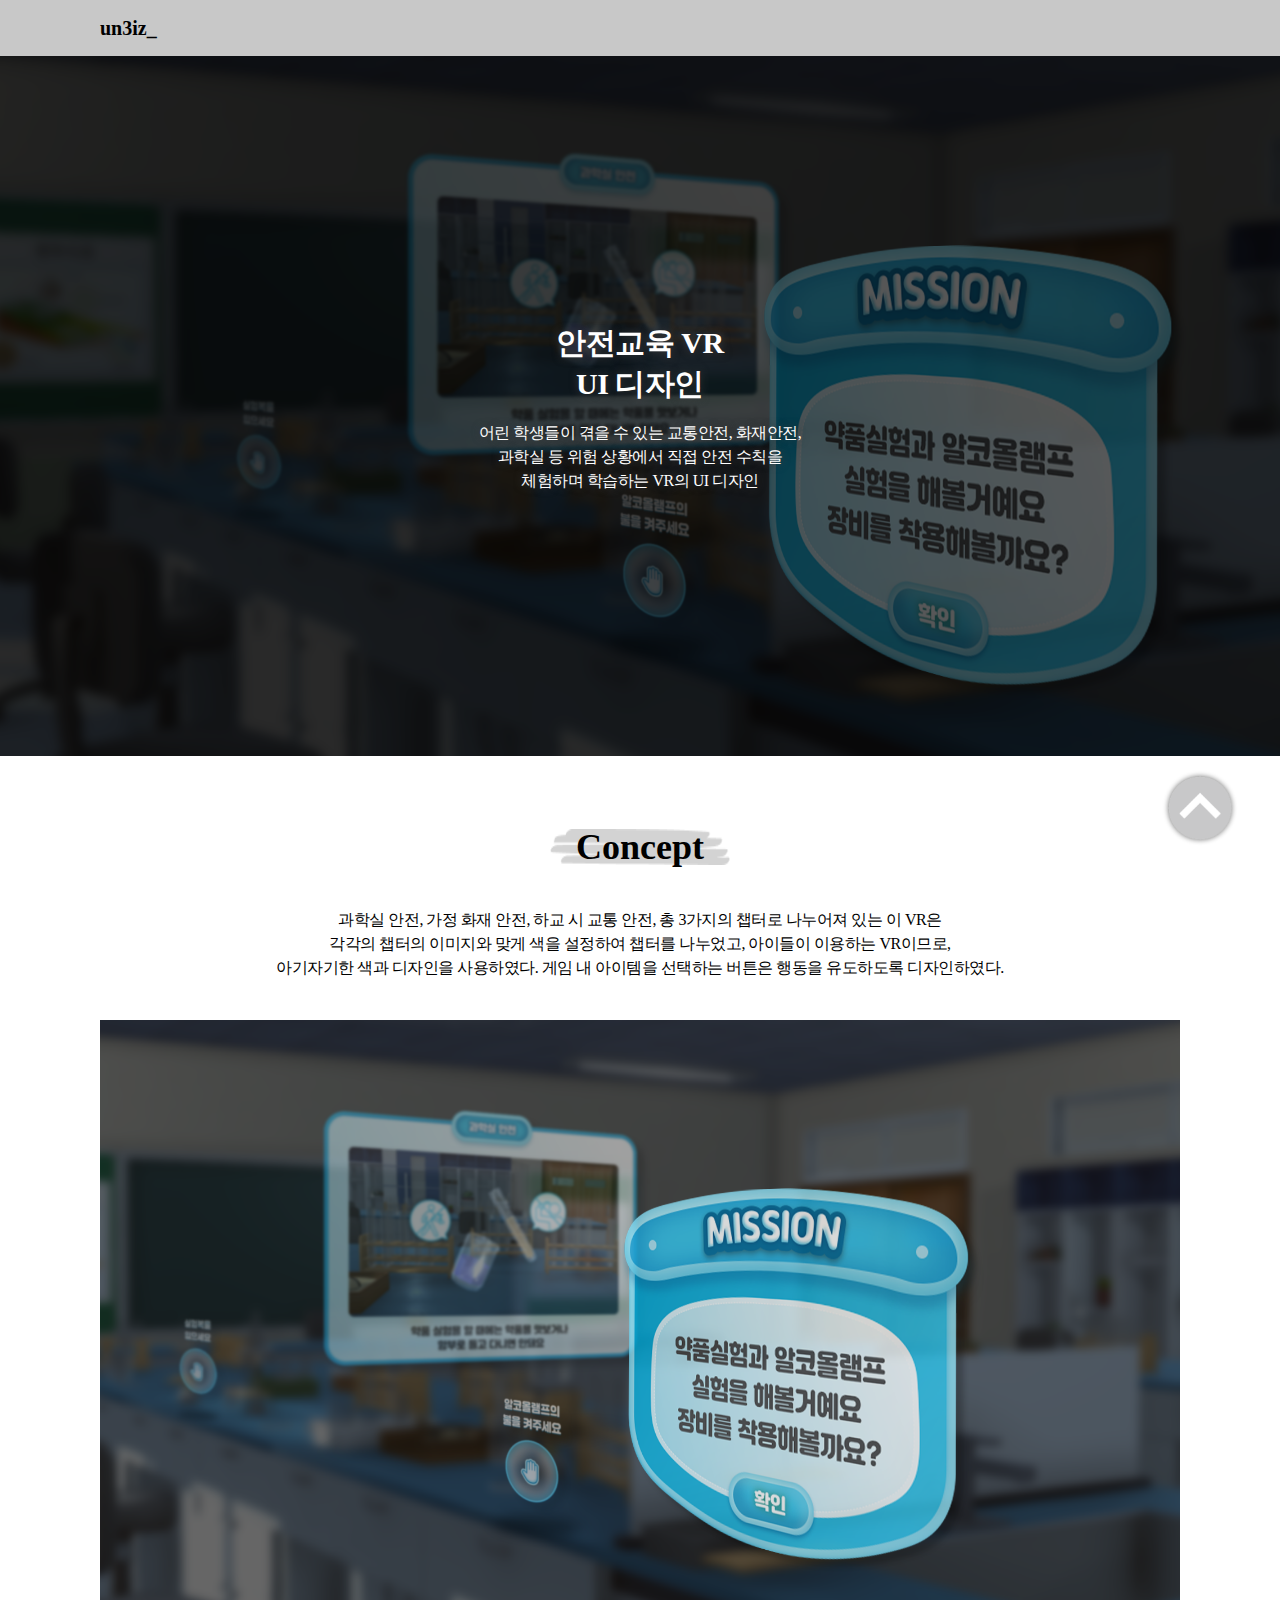
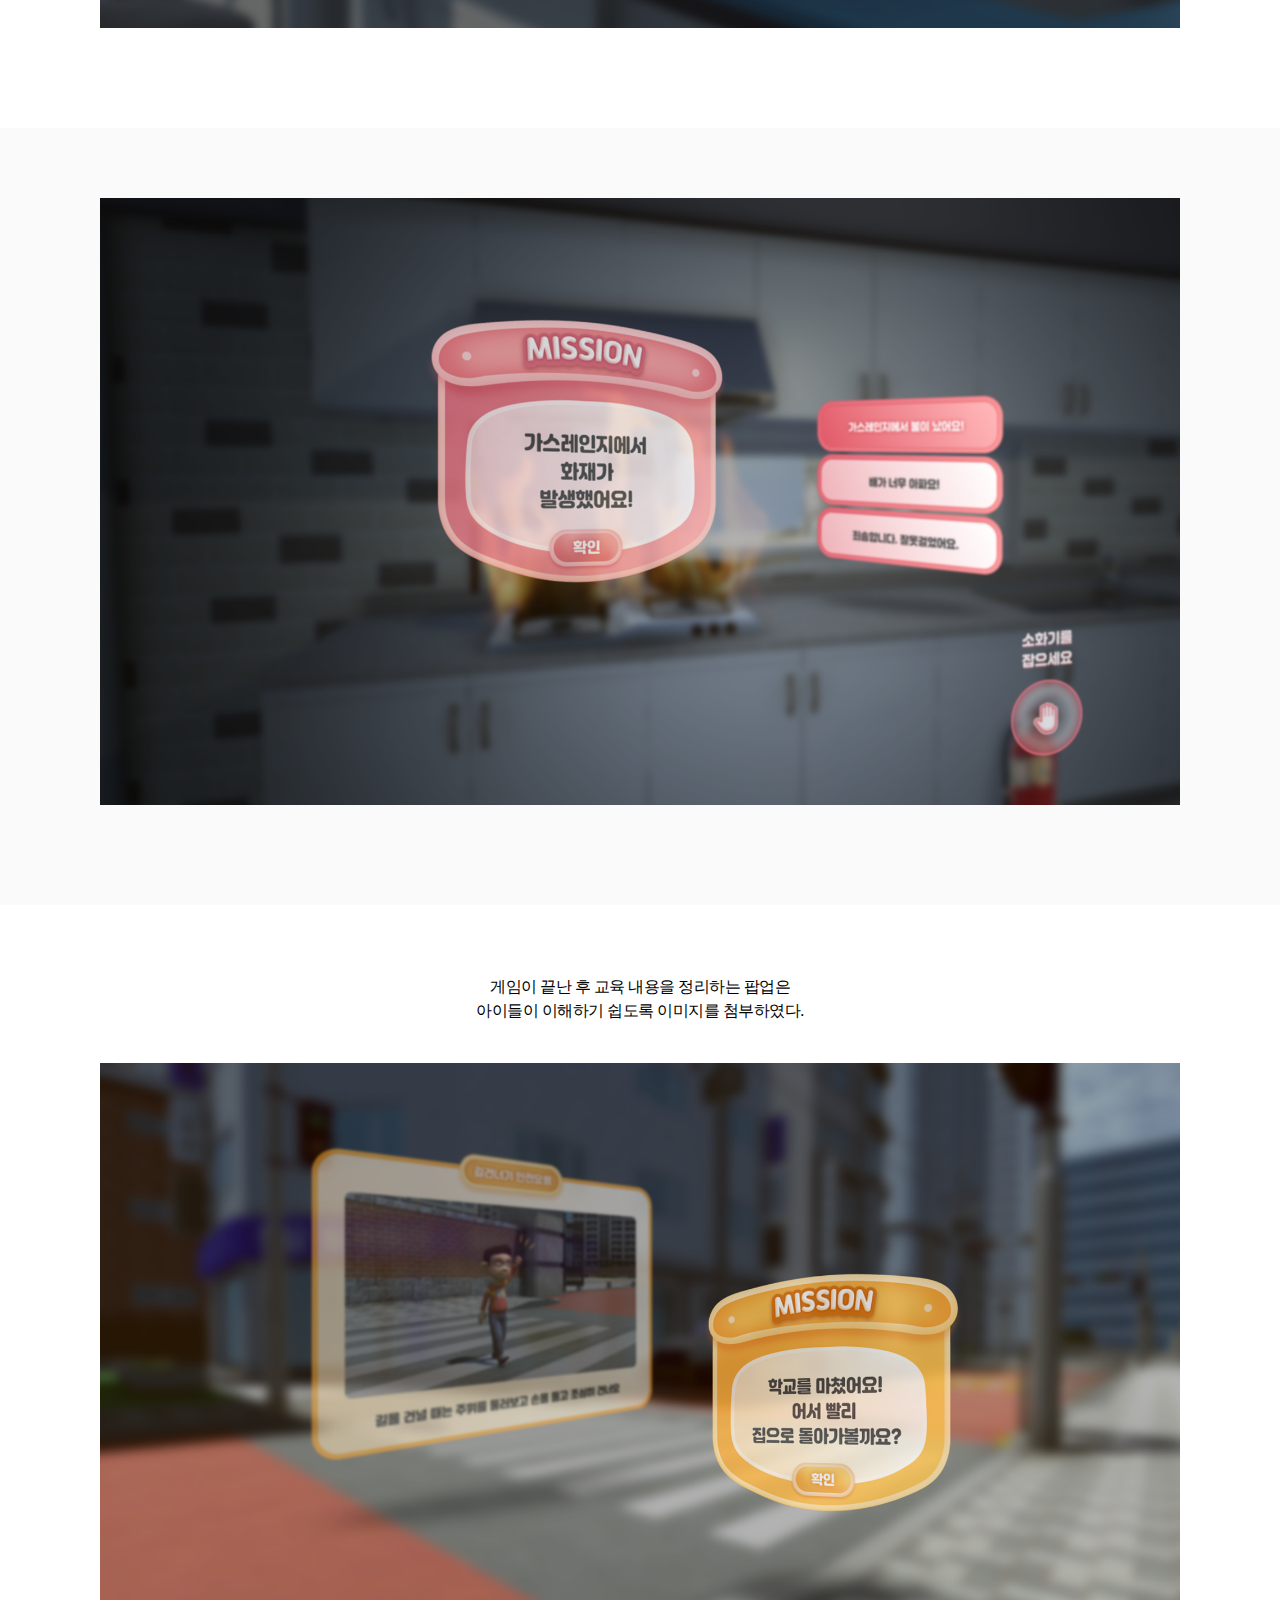
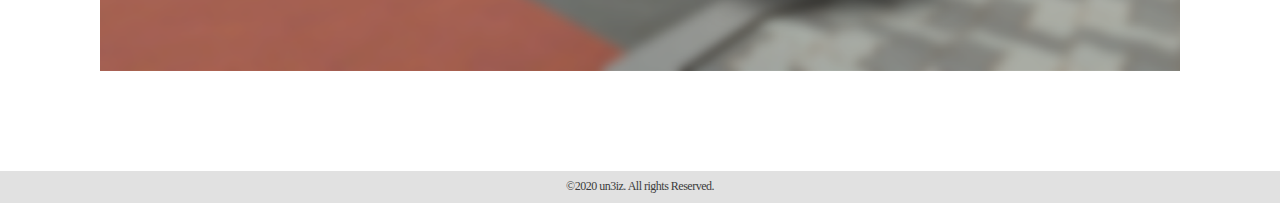
<file: page/page2.html>
<!DOCTYPE html>
<html lang="ko">
<head>
	<meta charset="UTF-8">
  <meta name="viewport" content="width=device-width,initial-scale=1">
	<title>un3iz PortFolio</title>
  <link rel="stylesheet" href="../style/style_base.css">
  <link rel="stylesheet" href="../style/style_page/style_page_Header.css">
	<link rel="stylesheet" href="../style/style_page/style_page_section_1.css">
	<link rel="stylesheet" href="../style/style_page/style_page_section_2.css">
  <link rel="stylesheet" href="../style/style_footer.css">

	<link rel="stylesheet" href="../style/style_page/media_1.css">
	<link rel="stylesheet" href="../style/style_page/media_2.css">
	<link rel="stylesheet" href="../style/style_page/media_3.css">
	<link rel="stylesheet" href="../style/style_page/media_4.css">

  <script src="https://ajax.googleapis.com/ajax/libs/jquery/3.6.0/jquery.min.js"></script>

	<script src="../java.js"></script>

</head>
<body>

	<a href="#a" class="up"><img src="../arrow_gray.png"></span></a>

	<div class="page-head-container">
		<header>
			<ul>
				<li class="arrow_back"><a href="../index.html"><img src="../arrow_back_black.png"></a></li>
				<li><h1><a href="../index.html">un3iz_</a></h1></li>
				<!--<nav>
					<ul>
						<li><a href="../index.html">Home</a></li>
					</ul>
				</nav>-->
			</ul>
		</header>
	</div>

  <div class="main-container">

<div id="main_section">
    <div class="section container" id="img_section">
      <div class="container_text">
        <h2>안전교육 VR<br>UI 디자인</h2>
        <p>어린 학생들이 겪을 수 있는 교통안전, 화재안전,<br>과학실 등 위험 상황에서 직접 안전 수칙을<br>체험하며 학습하는 VR의 UI 디자인</p>
      </div>
      <div class="overlay"></div>
        <img src="../Image/Page_main_image/main_page2.png">
    </div>
	</div>

	<div class="section Concept_main">
      <div class="Concept_group">
        <div class="page_MiddleHead">
          <div class="page_MiddleHead_text">
            <h2>Concept</h2>
          </div>
        </div>
        <div class="Concept_text">
          <p>과학실 안전, 가정 화재 안전, 하교 시 교통 안전, 총 3가지의 챕터로 나누어져 있는 이 VR은
          각각의 챕터의 이미지와 맞게 색을 설정하여 챕터를 나누었고, 아이들이 이용하는 VR이므로,
          아기자기한 색과 디자인을 사용하였다. 게임 내 아이템을 선택하는 버튼은 행동을 유도하도록 디자인하였다.</p>
        </div>
        <div class="Concept_image_container">
					<img src="../Image/Page_contents_image/contents_page2_0.png">
        </div>
      </div>
  	</div>

    <div class="section Concept_content">
			<div class="Concept_group">
				<div class="Concept_image_container">
					<img src="../Image/Page_contents_image/contents_page2_1.png">
				</div>
			</div>
		</div>

		<div class="section Concept_main">
				<div class="Concept_group">
					<div class="Concept_text">
						<p>게임이 끝난 후 교육 내용을 정리하는 팝업은
						아이들이 이해하기 쉽도록 이미지를 첨부하였다.</p>
					</div>
					<div class="Concept_image_container">
						<img src="../Image/Page_contents_image/contents_page2_2.png">
					</div>
				</div>
			</div>

		<div class="push"></div>

  </div>


	<footer id="footer">
		<p class="footer_text">
			©2020 un3iz.  All rights Reserved.
		</p>
	</footer>

</body>
</html>
</file>
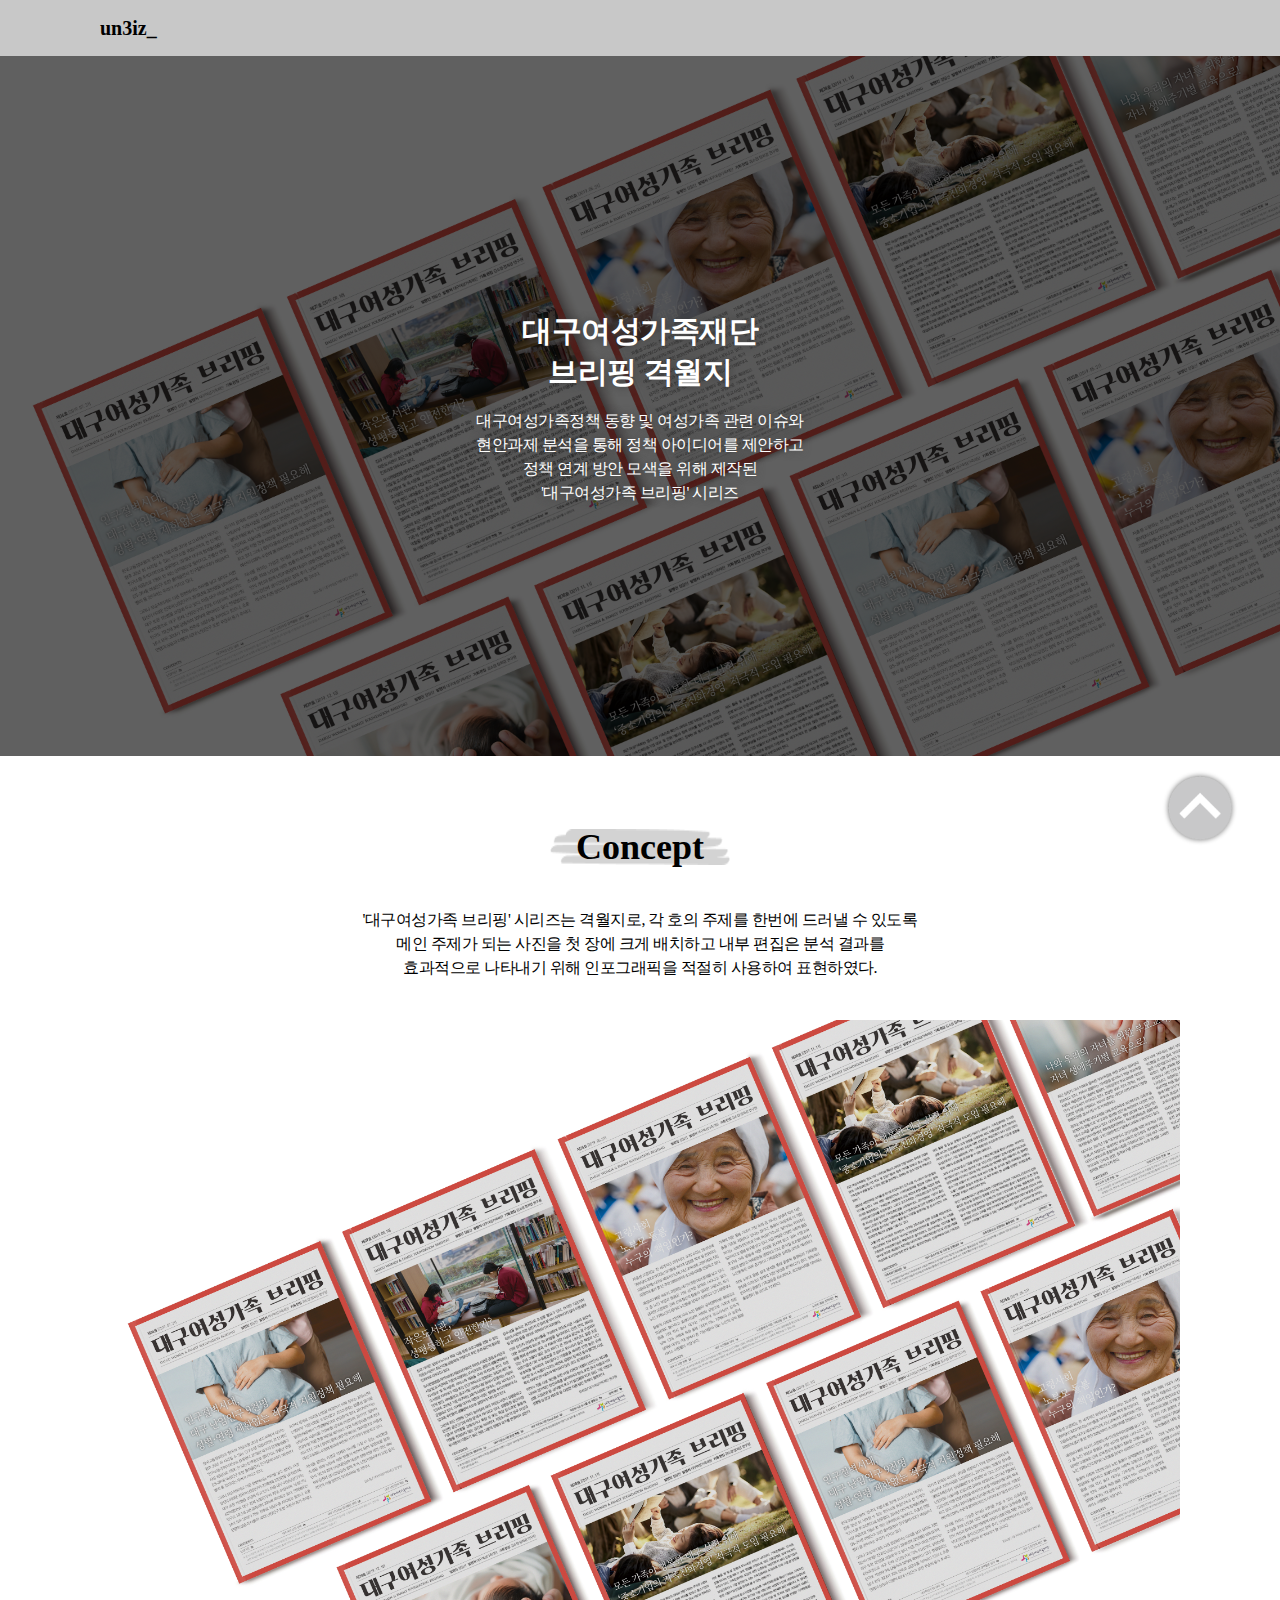
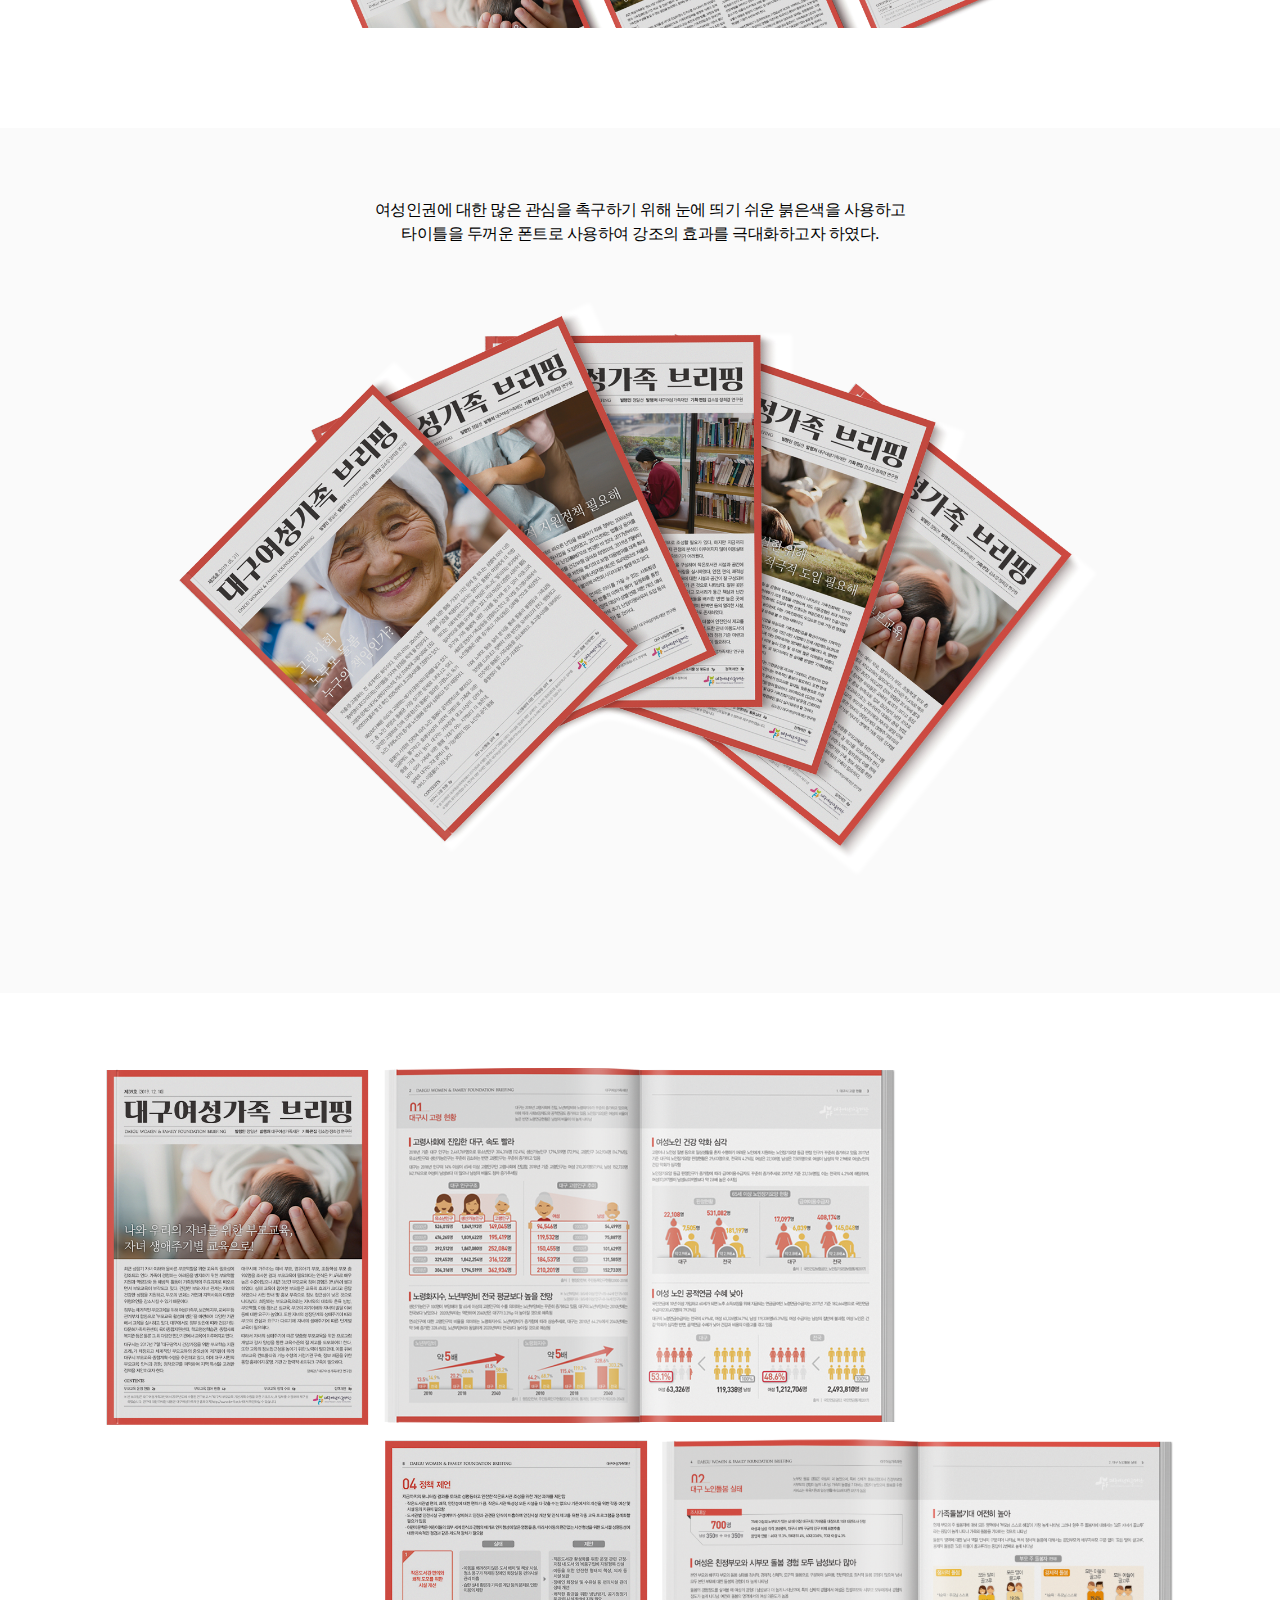
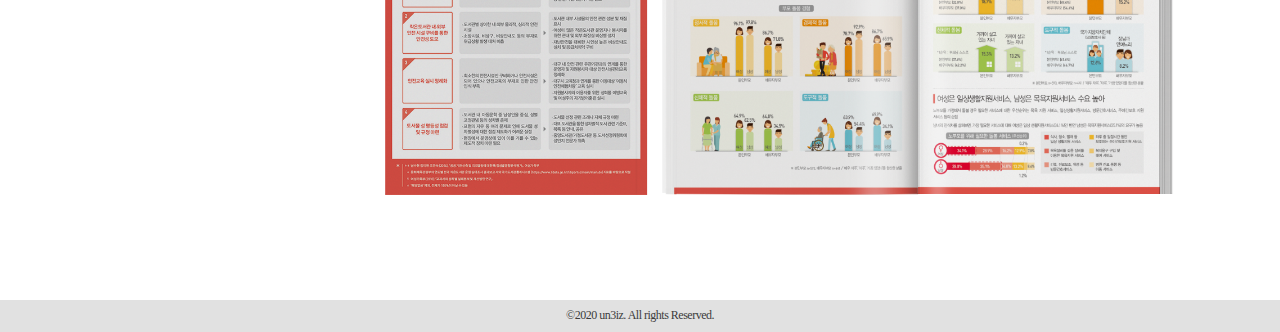
<file: page/page3.html>
<!DOCTYPE html>
<html lang="ko">
<head>
	<meta charset="UTF-8">
  <meta name="viewport" content="width=device-width,initial-scale=1">
	<title>un3iz PortFolio</title>
  <link rel="stylesheet" href="../style/style_base.css">
  <link rel="stylesheet" href="../style/style_page/style_page_Header.css">
	<link rel="stylesheet" href="../style/style_page/style_page_section_1.css">
	<link rel="stylesheet" href="../style/style_page/style_page_section_2.css">
  <link rel="stylesheet" href="../style/style_footer.css">

	<link rel="stylesheet" href="../style/style_page/media_1.css">
	<link rel="stylesheet" href="../style/style_page/media_2.css">
	<link rel="stylesheet" href="../style/style_page/media_3.css">
	<link rel="stylesheet" href="../style/style_page/media_4.css">

  <script src="https://ajax.googleapis.com/ajax/libs/jquery/3.6.0/jquery.min.js"></script>

	<script src="../java.js"></script>

</head>
<body>

	<a href="#a" class="up"><img src="../arrow_gray.png"></span></a>

	<div class="page-head-container">
		<header>
			<ul>
				<li class="arrow_back"><a href="../index.html"><img src="../arrow_back_black.png"></a></li>
				<li><h1><a href="../index.html">un3iz_</a></h1></li>
				<!--<nav>
					<ul>
						<li><a href="../index.html">Home</a></li>
					</ul>
				</nav>-->
			</ul>
		</header>
	</div>

  <div class="main-container">

<div id="main_section">
    <div class="section container" id="img_section">
      <div class="container_text">
        <h2>대구여성가족재단<br>브리핑 격월지</h2>
        <p>대구여성가족정책 동향 및 여성가족 관련 이슈와<br>현안과제 분석을 통해 정책 아이디어를 제안하고<br>정책 연계 방안 모색을 위해 제작된<br>'대구여성가족 브리핑' 시리즈</p>
      </div>
      <div class="overlay"></div>
        <img src="../Image/Page_main_image/main_page3.png">
    </div>
	</div>

	<div class="section Concept_main">
      <div class="Concept_group">
        <div class="page_MiddleHead">
          <div class="page_MiddleHead_text">
            <h2>Concept</h2>
          </div>
        </div>
        <div class="Concept_text">
          <p>'대구여성가족 브리핑' 시리즈는 격월지로, 각 호의 주제를 한번에 드러낼 수 있도록
          메인 주제가 되는 사진을 첫 장에 크게 배치하고 내부 편집은 분석 결과를
        효과적으로 나타내기 위해 인포그래픽을 적절히 사용하여 표현하였다.</p>
        </div>
        <div class="Concept_image_container">
					<img src="../Image/Page_contents_image/contents_page3_0.png">
        </div>
      </div>
  	</div>

    <div class="section Concept_content">
			<div class="Concept_group">
				<div class="Concept_text">
					<p>여성인권에 대한 많은 관심을 촉구하기 위해 눈에 띄기 쉬운 붉은색을 사용하고
          타이틀을 두꺼운 폰트로 사용하여 강조의 효과를 극대화하고자 하였다.</p>
				</div>
				<div class="Concept_image_container">
					<img src="../Image/Page_contents_image/contents_page3_1.png">
				</div>
			</div>
		</div>

		<div class="section Concept_main">
				<div class="Concept_group">
					<div class="Concept_image_container">
						<img src="../Image/Page_contents_image/contents_page3_2.png">
					</div>
				</div>
			</div>

		<div class="push"></div>

  </div>


	<footer id="footer">
		<p class="footer_text">
			©2020 un3iz.  All rights Reserved.
		</p>
	</footer>

</body>
</html>
</file>
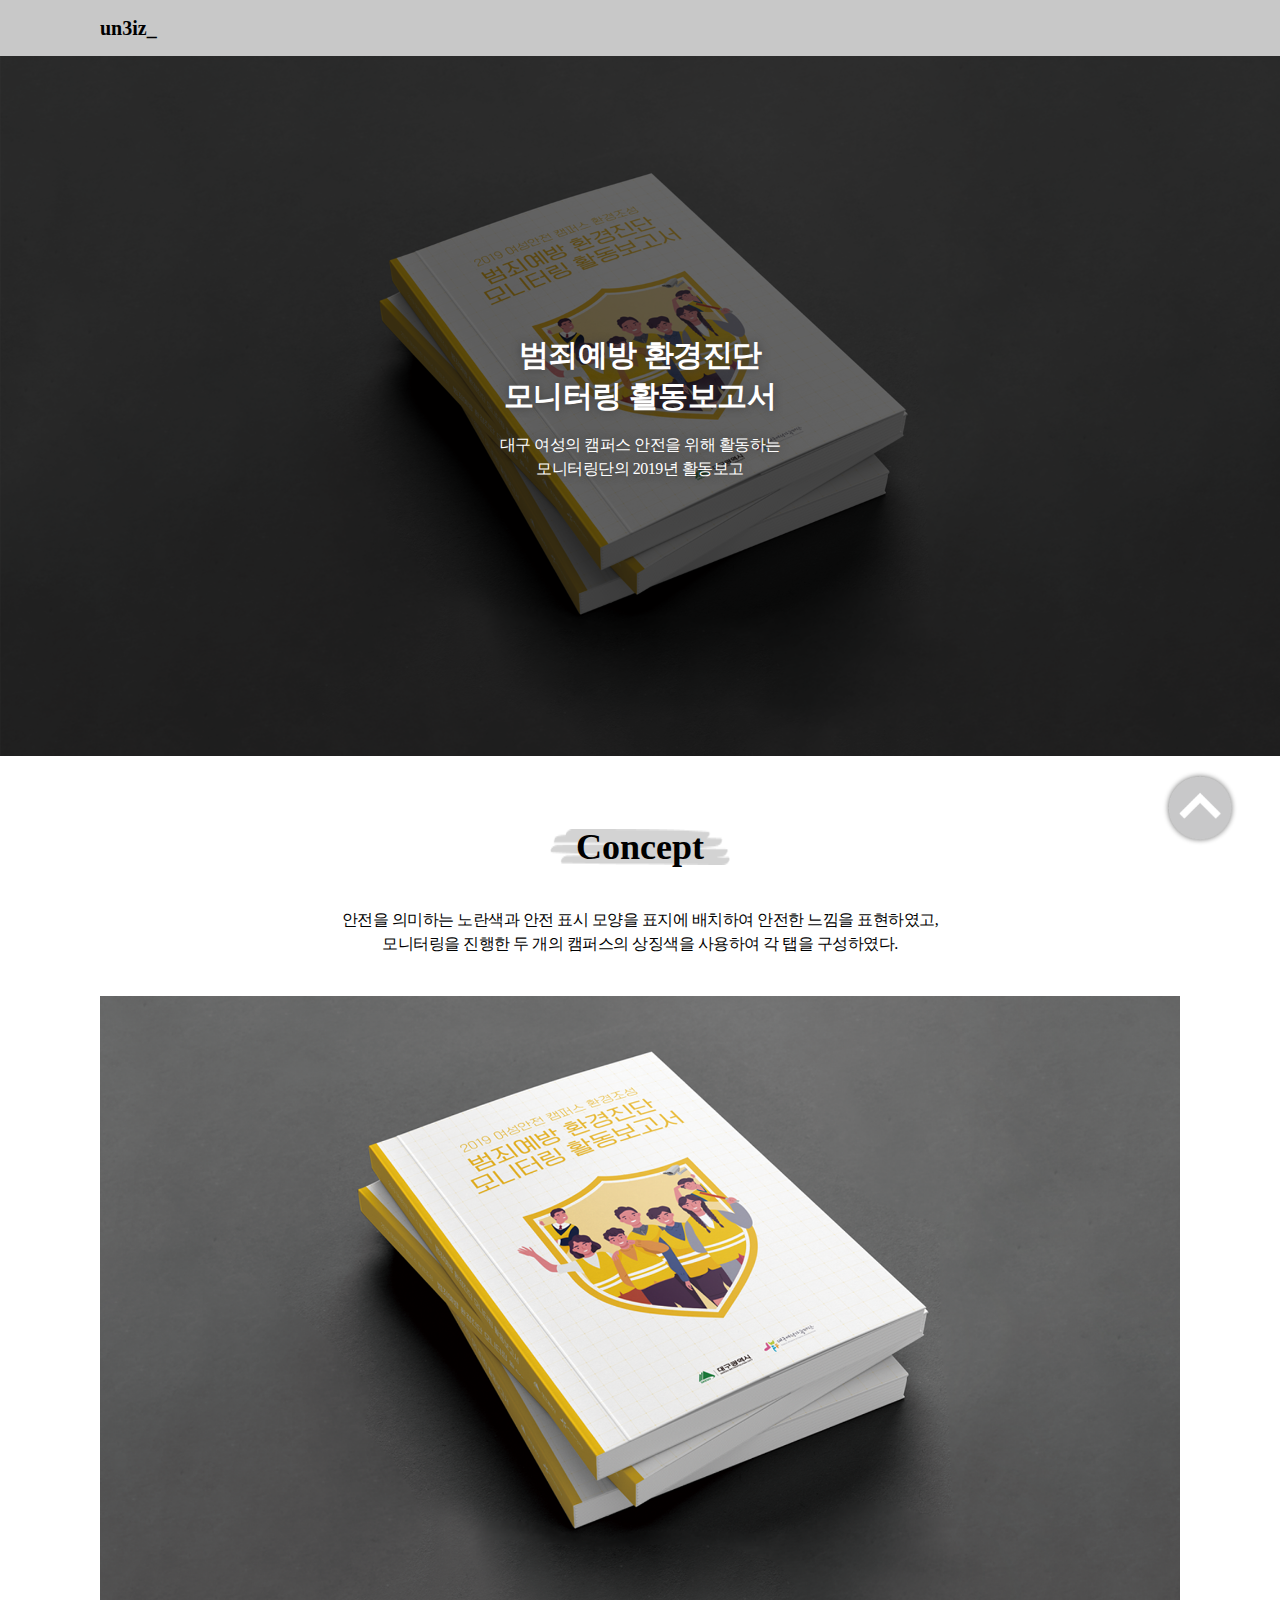
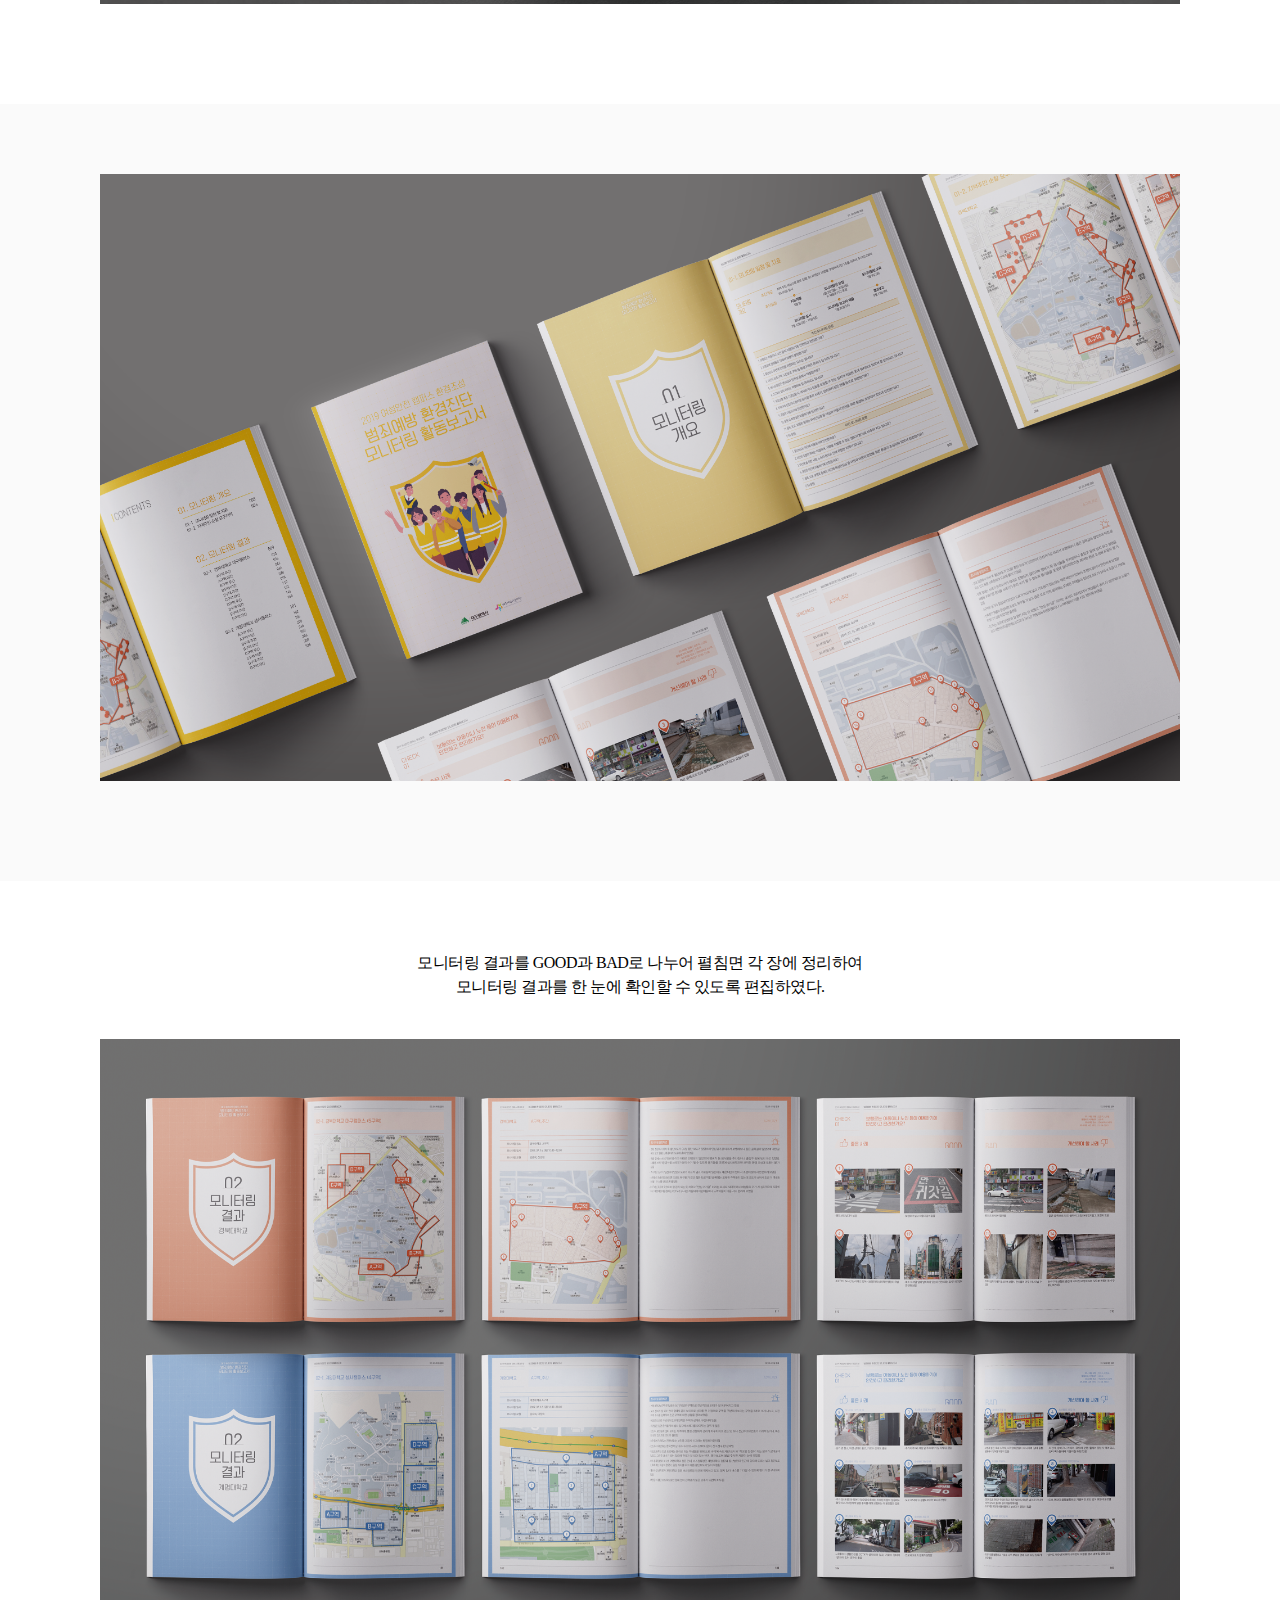
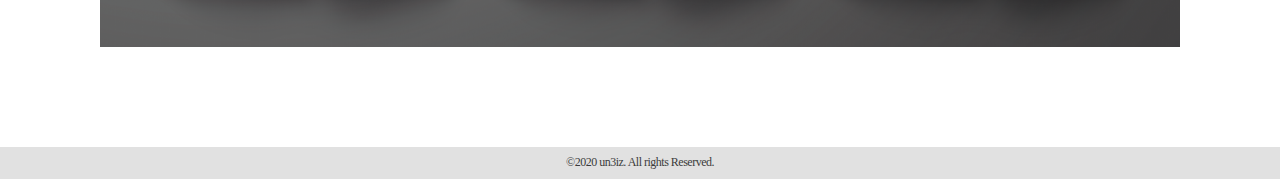
<file: page/page4.html>
<!DOCTYPE html>
<html lang="ko">
<head>
	<meta charset="UTF-8">
  <meta name="viewport" content="width=device-width,initial-scale=1">
	<title>un3iz PortFolio</title>
  <link rel="stylesheet" href="../style/style_base.css">
  <link rel="stylesheet" href="../style/style_page/style_page_Header.css">
	<link rel="stylesheet" href="../style/style_page/style_page_section_1.css">
	<link rel="stylesheet" href="../style/style_page/style_page_section_2.css">
  <link rel="stylesheet" href="../style/style_footer.css">

	<link rel="stylesheet" href="../style/style_page/media_1.css">
	<link rel="stylesheet" href="../style/style_page/media_2.css">
	<link rel="stylesheet" href="../style/style_page/media_3.css">
	<link rel="stylesheet" href="../style/style_page/media_4.css">

  <script src="https://ajax.googleapis.com/ajax/libs/jquery/3.6.0/jquery.min.js"></script>

	<script src="../java.js"></script>

</head>
<body>

	<a href="#a" class="up"><img src="../arrow_gray.png"></span></a>

	<div class="page-head-container">
		<header>
			<ul>
				<li class="arrow_back"><a href="../index.html"><img src="../arrow_back_black.png"></a></li>
				<li><h1><a href="../index.html">un3iz_</a></h1></li>
				<!--<nav>
					<ul>
						<li><a href="../index.html">Home</a></li>
					</ul>
				</nav>-->
			</ul>
		</header>
	</div>

  <div class="main-container">

<div id="main_section">
    <div class="section container" id="img_section">
      <div class="container_text">
        <h2>범죄예방 환경진단<br>모니터링 활동보고서</h2>
        <p>대구 여성의 캠퍼스 안전을 위해 활동하는<br>모니터링단의 2019년 활동보고</p>
      </div>
      <div class="overlay"></div>
        <img src="../Image/Page_main_image/main_page4.png">
    </div>
	</div>

	<div class="section Concept_main">
      <div class="Concept_group">
        <div class="page_MiddleHead">
          <div class="page_MiddleHead_text">
            <h2>Concept</h2>
          </div>
        </div>
        <div class="Concept_text">
          <p>안전을 의미하는 노란색과 안전 표시 모양을 표지에 배치하여 안전한 느낌을 표현하였고,
          모니터링을 진행한 두 개의 캠퍼스의 상징색을 사용하여 각 탭을 구성하였다.</p>
        </div>
        <div class="Concept_image_container">
					<img src="../Image/Page_contents_image/contents_page4_0.png">
        </div>
      </div>
  	</div>

    <div class="section Concept_content">
			<div class="Concept_group">
				<div class="Concept_image_container">
					<img src="../Image/Page_contents_image/contents_page4_1.png">
				</div>
			</div>
		</div>

		<div class="section Concept_main">
				<div class="Concept_group">
					<div class="Concept_text">
						<p>모니터링 결과를 GOOD과 BAD로 나누어 펼침면 각 장에 정리하여
						모니터링 결과를 한 눈에 확인할 수 있도록 편집하였다.</p>
					</div>
					<div class="Concept_image_container">
						<img src="../Image/Page_contents_image/contents_page4_2.png">
					</div>
				</div>
			</div>

		<div class="push"></div>

  </div>


	<footer id="footer">
		<p class="footer_text">
			©2020 un3iz.  All rights Reserved.
		</p>
	</footer>

</body>
</html>
</file>
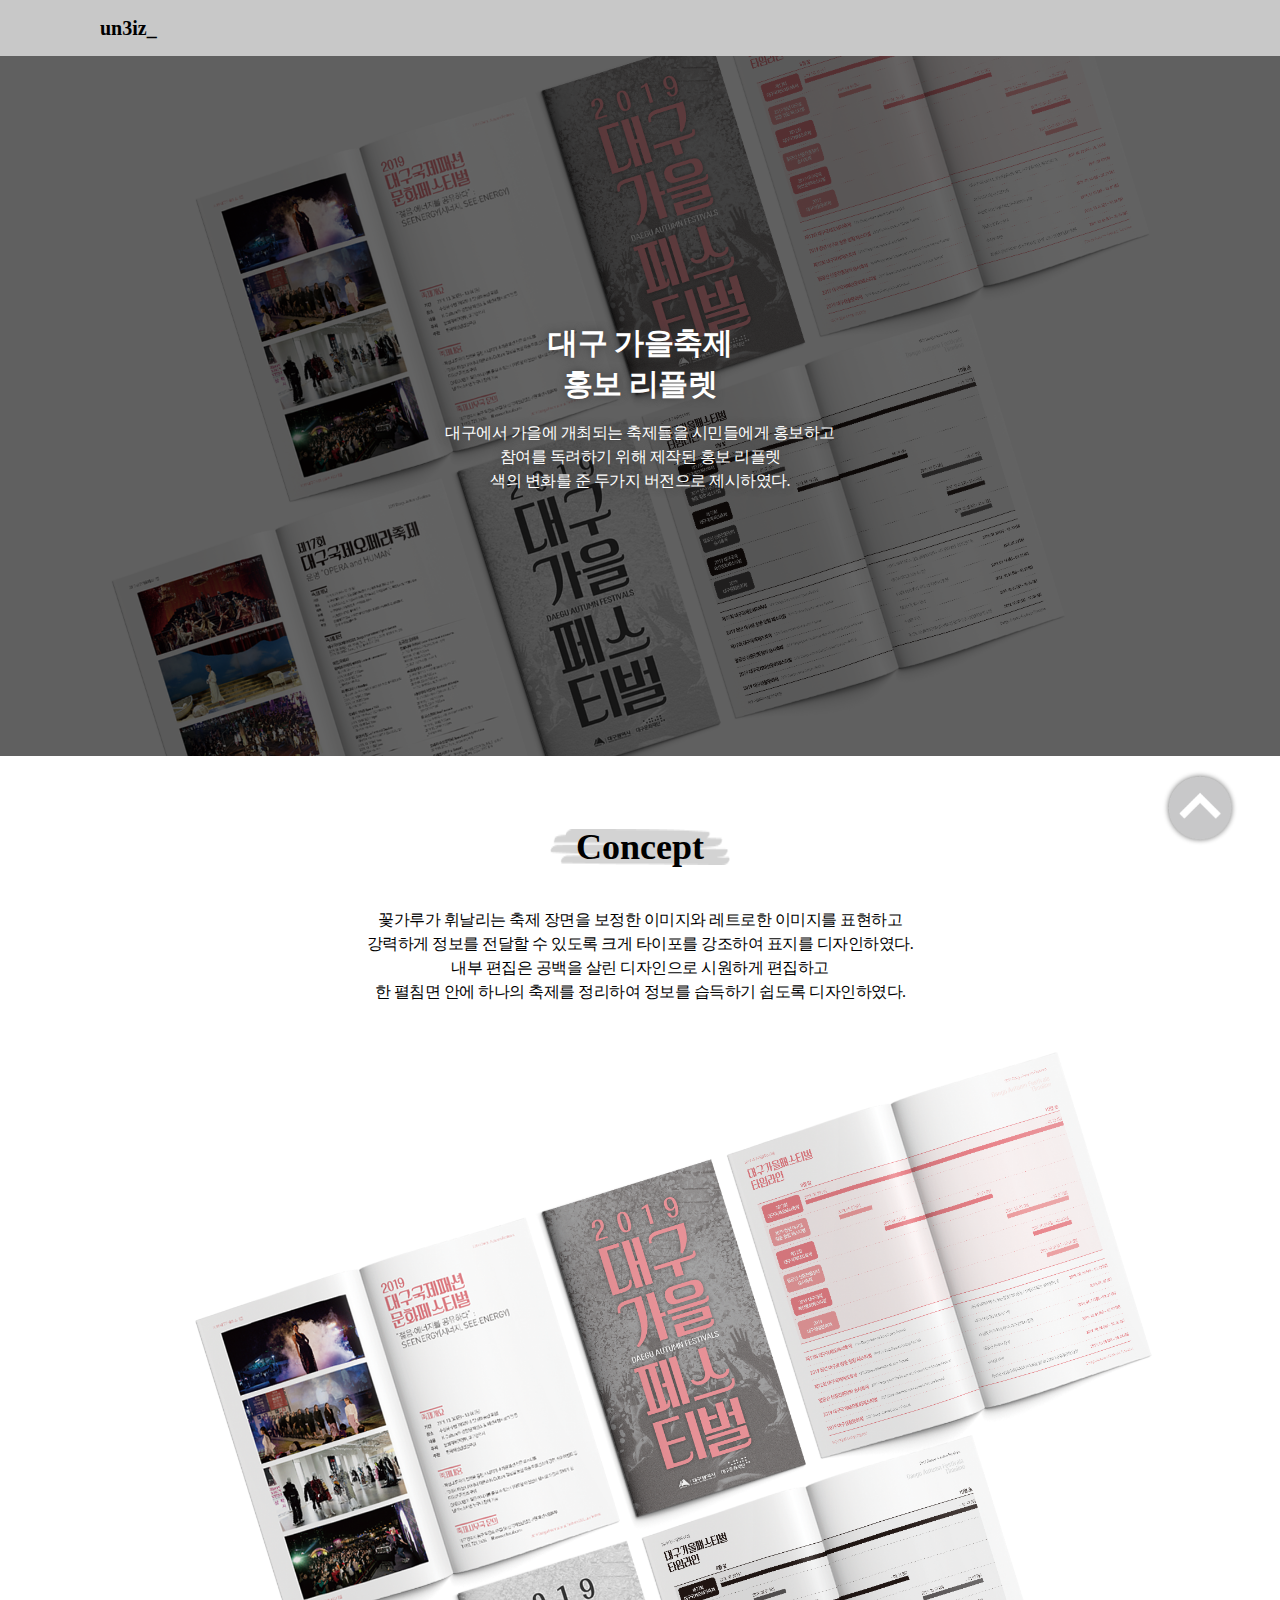
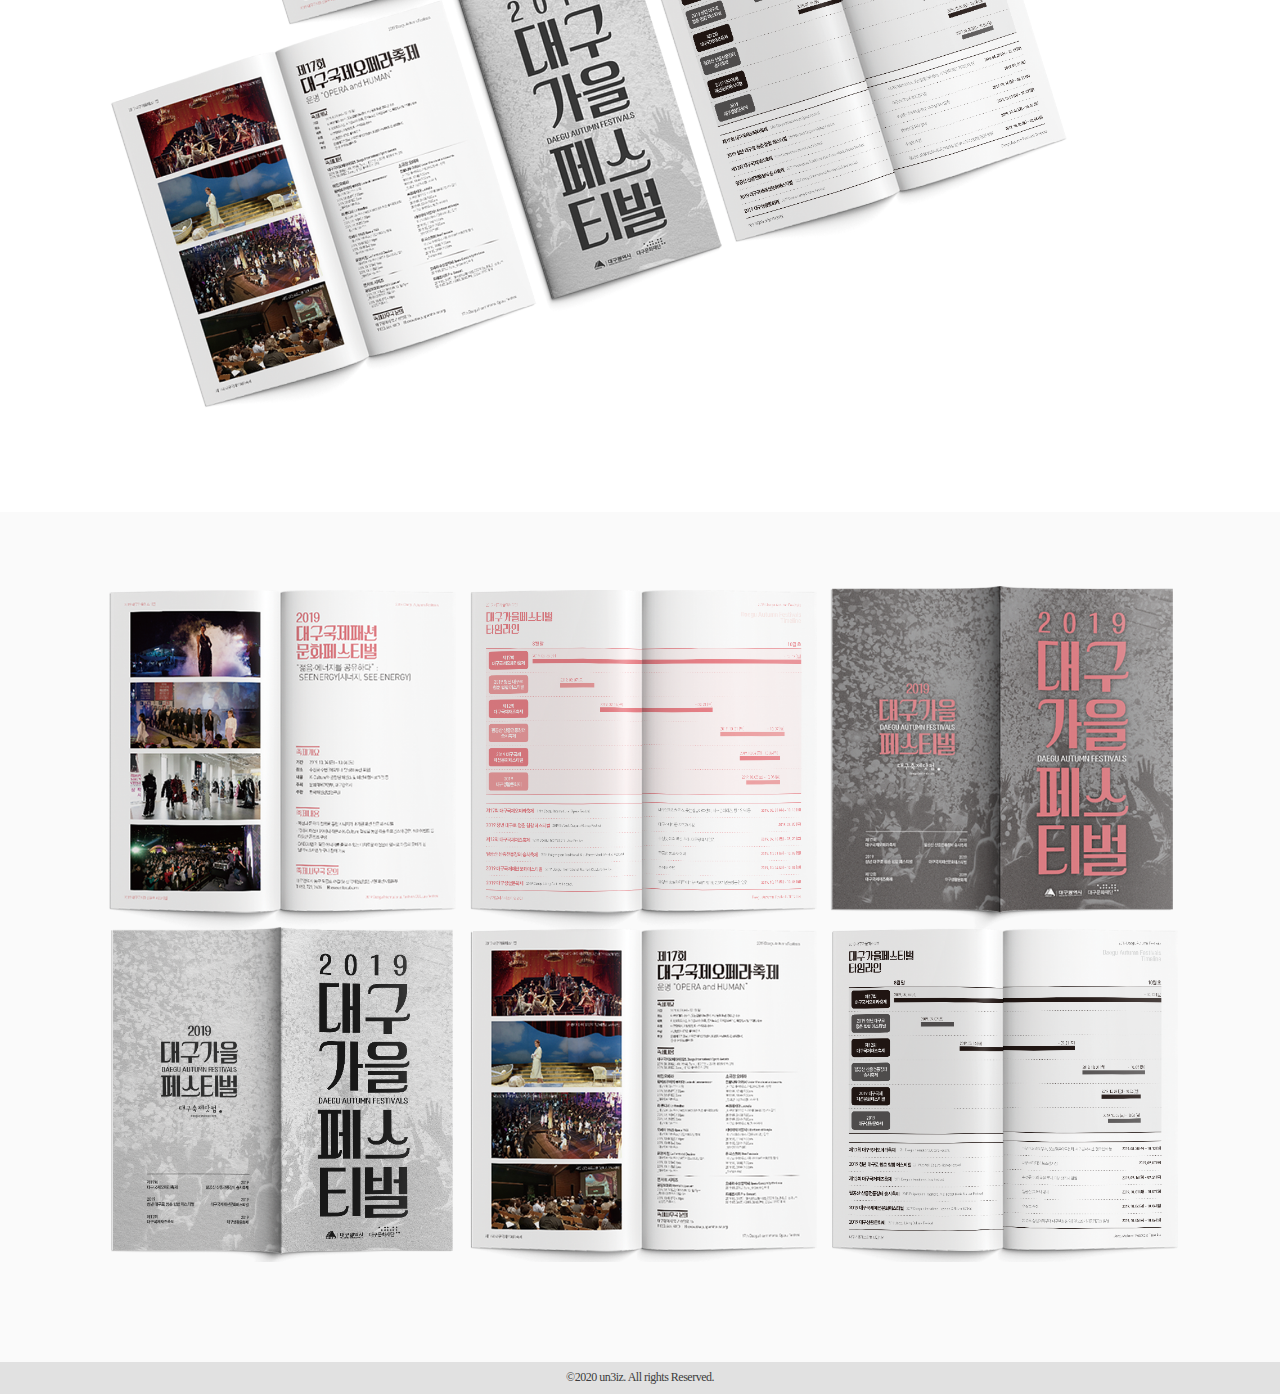
<file: page/page5.html>
<!DOCTYPE html>
<html lang="ko">
<head>
	<meta charset="UTF-8">
  <meta name="viewport" content="width=device-width,initial-scale=1">
	<title>un3iz PortFolio</title>
  <link rel="stylesheet" href="../style/style_base.css">
  <link rel="stylesheet" href="../style/style_page/style_page_Header.css">
	<link rel="stylesheet" href="../style/style_page/style_page_section_1.css">
	<link rel="stylesheet" href="../style/style_page/style_page_section_2.css">
  <link rel="stylesheet" href="../style/style_footer.css">

	<link rel="stylesheet" href="../style/style_page/media_1.css">
	<link rel="stylesheet" href="../style/style_page/media_2.css">
	<link rel="stylesheet" href="../style/style_page/media_3.css">
	<link rel="stylesheet" href="../style/style_page/media_4.css">

  <script src="https://ajax.googleapis.com/ajax/libs/jquery/3.6.0/jquery.min.js"></script>

	<script src="../java.js"></script>

</head>
<body>

	<a href="#a" class="up"><img src="../arrow_gray.png"></span></a>

	<div class="page-head-container">
		<header>
			<ul>
				<li class="arrow_back"><a href="../index.html"><img src="../arrow_back_black.png"></a></li>
				<li><h1><a href="../index.html">un3iz_</a></h1></li>
				<!--<nav>
					<ul>
						<li><a href="../index.html">Home</a></li>
					</ul>
				</nav>-->
			</ul>
		</header>
	</div>

  <div class="main-container">

<div id="main_section">
    <div class="section container" id="img_section">
      <div class="container_text">
        <h2>대구 가을축제<br>홍보 리플렛</h2>
        <p>대구에서 가을에 개최되는 축제들을 시민들에게 홍보하고<br>참여를 독려하기 위해 제작된 홍보 리플렛<br>색의 변화를 준 두가지 버전으로 제시하였다.</p>
      </div>
      <div class="overlay"></div>
        <img src="../Image/Page_main_image/main_page5.png">
    </div>
	</div>

	<div class="section Concept_main">
      <div class="Concept_group single_concept">
        <div class="page_MiddleHead">
          <div class="page_MiddleHead_text">
            <h2>Concept</h2>
          </div>
        </div>
        <div class="Concept_text">
          <p>꽃가루가 휘날리는 축제 장면을 보정한 이미지와 레트로한 이미지를 표현하고
          강력하게 정보를 전달할 수 있도록 크게 타이포를 강조하여 표지를 디자인하였다.
          내부 편집은 공백을 살린 디자인으로 시원하게 편집하고
          한 펼침면 안에 하나의 축제를 정리하여 정보를 습득하기 쉽도록 디자인하였다.</p>
        </div>
        <div class="Concept_image_container">
					<img src="../Image/Page_contents_image/contents_page5_0.png">
        </div>
      </div>
  	</div>

    <div class="section Concept_content">
			<div class="Concept_group">
				<div class="Concept_image_container">
					<img src="../Image/Page_contents_image/contents_page5_1.png">
				</div>
			</div>
    </div>

		<div class="push"></div>

	</div>


	<footer id="footer">
		<p class="footer_text">
			©2020 un3iz.  All rights Reserved.
		</p>
	</footer>

</body>
</html>
</file>
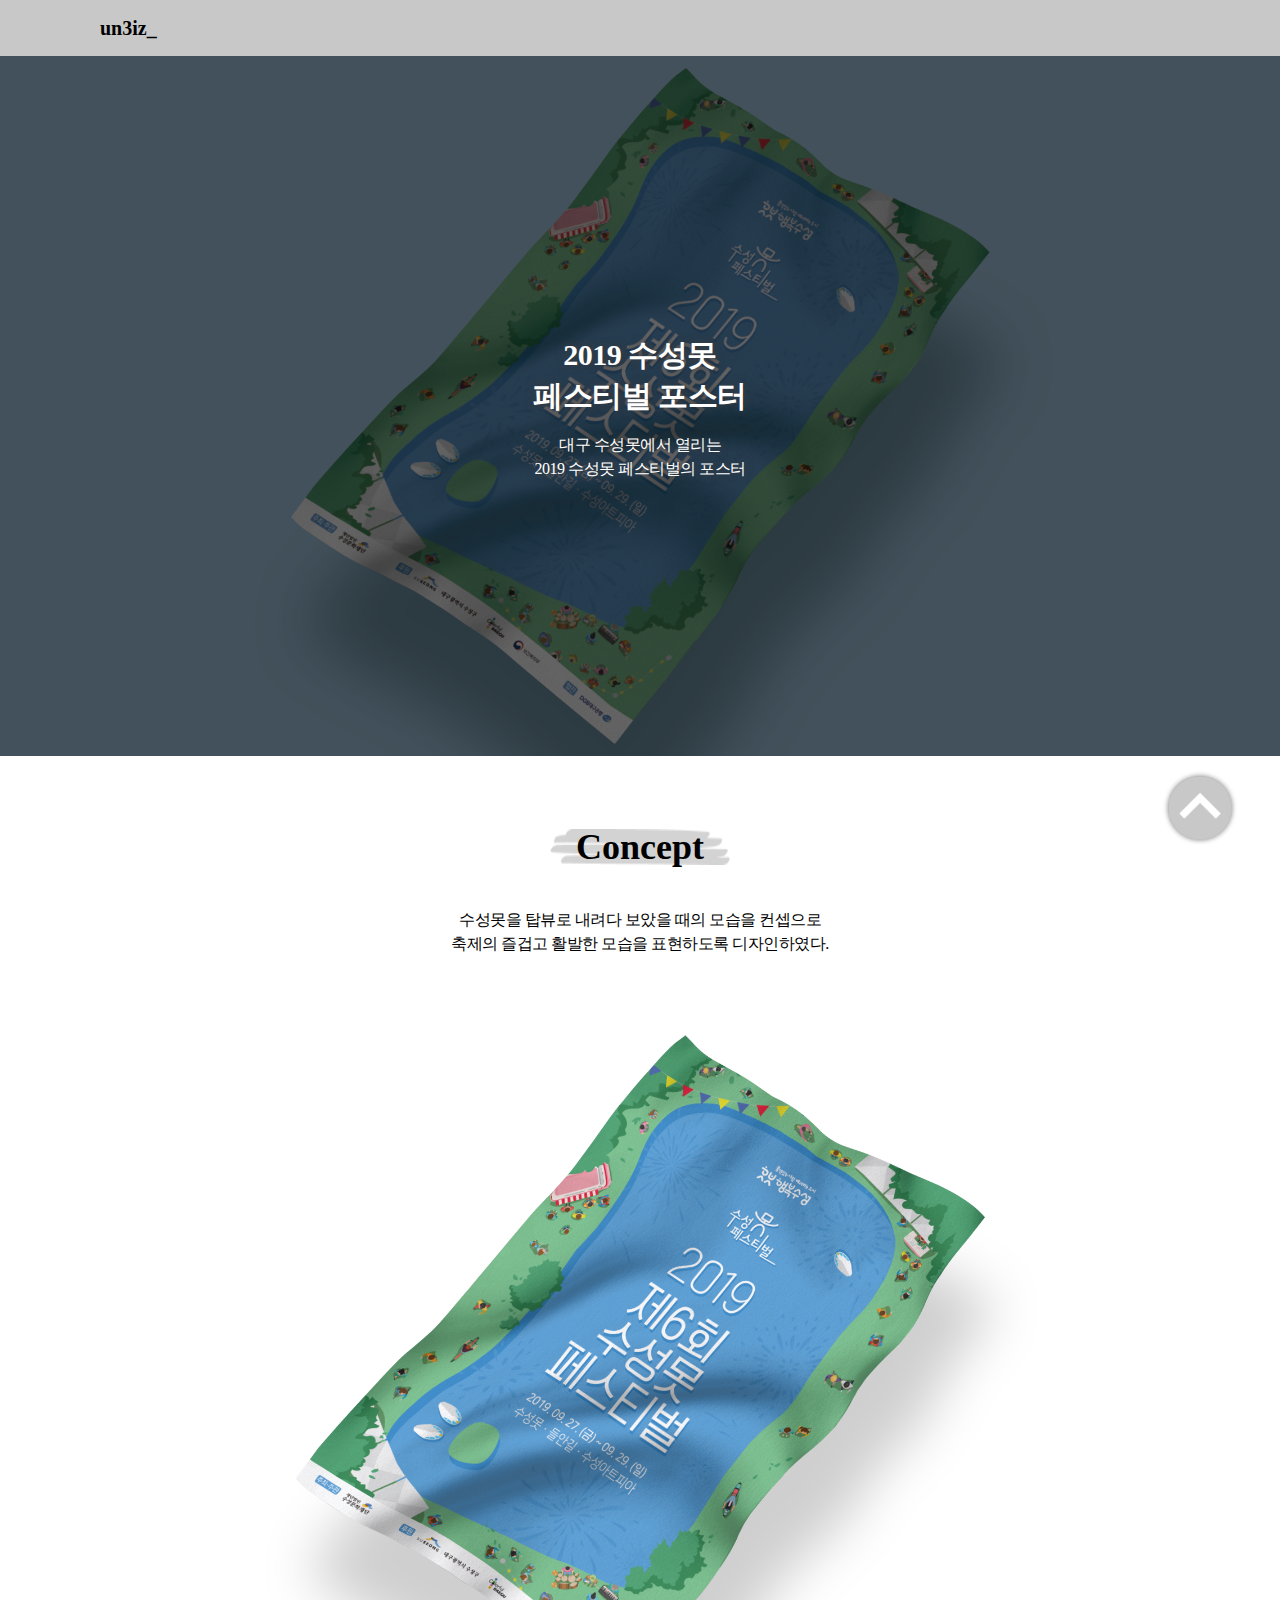
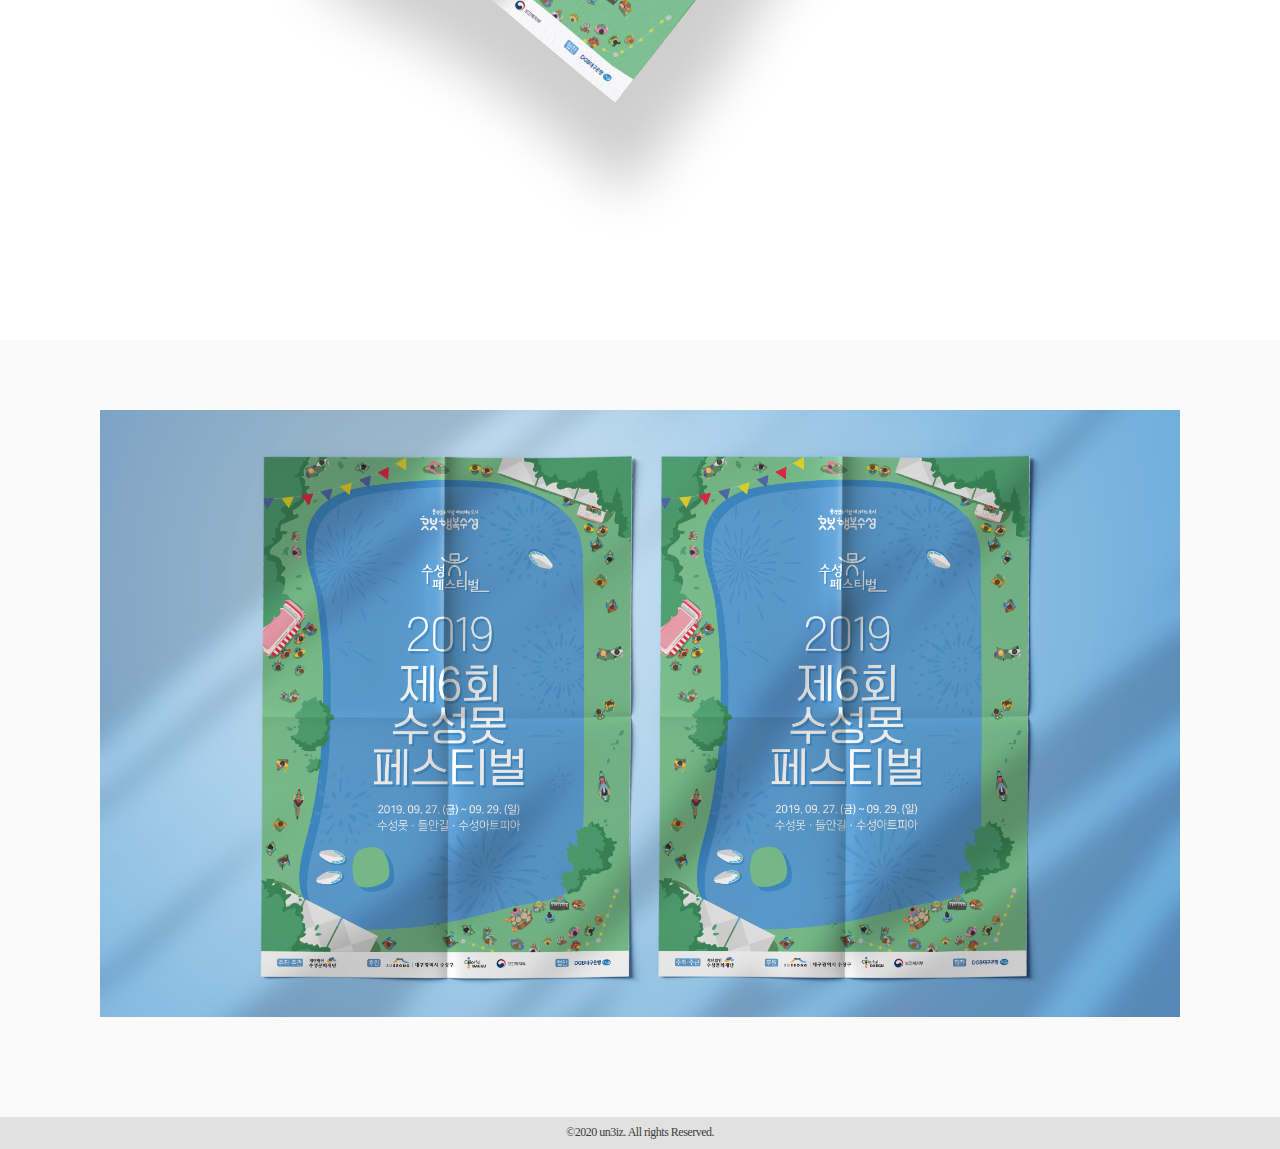
<file: page/page6.html>
<!DOCTYPE html>
<html lang="ko">
<head>
	<meta charset="UTF-8">
  <meta name="viewport" content="width=device-width,initial-scale=1">
	<title>un3iz PortFolio</title>
  <link rel="stylesheet" href="../style/style_base.css">
  <link rel="stylesheet" href="../style/style_page/style_page_Header.css">
	<link rel="stylesheet" href="../style/style_page/style_page_section_1.css">
	<link rel="stylesheet" href="../style/style_page/style_page_section_2.css">
  <link rel="stylesheet" href="../style/style_footer.css">

	<link rel="stylesheet" href="../style/style_page/media_1.css">
	<link rel="stylesheet" href="../style/style_page/media_2.css">
	<link rel="stylesheet" href="../style/style_page/media_3.css">
	<link rel="stylesheet" href="../style/style_page/media_4.css">

  <script src="https://ajax.googleapis.com/ajax/libs/jquery/3.6.0/jquery.min.js"></script>

	<script src="../java.js"></script>

</head>
<body>

	<a href="#a" class="up"><img src="../arrow_gray.png"></span></a>

	<div class="page-head-container">
		<header>
			<ul>
				<li class="arrow_back"><a href="../index.html"><img src="../arrow_back_black.png"></a></li>
				<li><h1><a href="../index.html">un3iz_</a></h1></li>
				<!--<nav>
					<ul>
						<li><a href="../index.html">Home</a></li>
					</ul>
				</nav>-->
			</ul>
		</header>
	</div>

  <div class="main-container">

<div id="main_section">
    <div class="section container" id="img_section">
      <div class="container_text">
        <h2>2019 수성못<br>페스티벌 포스터</h2>
        <p>대구 수성못에서 열리는<br>2019 수성못 페스티벌의 포스터</p>
      </div>
      <div class="overlay"></div>
        <img src="../Image/Page_main_image/main_page6.png">
    </div>
	</div>

	<div class="section Concept_main">
      <div class="Concept_group single_concept">
        <div class="page_MiddleHead">
          <div class="page_MiddleHead_text">
            <h2>Concept</h2>
          </div>
        </div>
        <div class="Concept_text">
          <p>수성못을 탑뷰로 내려다 보았을 때의 모습을 컨셉으로
          축제의 즐겁고 활발한 모습을 표현하도록 디자인하였다.</p>
        </div>
        <div class="Concept_image_container">
					<img src="../Image/Page_contents_image/contents_page6_0.png">
        </div>
      </div>
  	</div>

    <div class="section Concept_content">
			<div class="Concept_group">
				<div class="Concept_image_container">
					<img src="../Image/Page_contents_image/contents_page6_1.png">
				</div>
			</div>
    </div>

		<div class="push"></div>

  </div>


	<footer id="footer">
		<p class="footer_text">
			©2020 un3iz.  All rights Reserved.
		</p>
	</footer>

</body>
</html>
</file>
<file: style/style_base.css>
@import url('https://fonts.googleapis.com/css?family=Noto+Sans+KR|ZCOOL+QingKe+HuangYou');

:root {
  --Primary-Color : #FFDC14;
  --Primary-Color-Point : #FFC700;
  --Primary-Color_50 : #FFF087;
  --Background_Gray : #FAFAFA;
  --Gray_10 : #F0F0F0;
  --Gray_20 : #E1E1E1;
  --Gray_30 : #C8C8C8;
  --Gray_50 : #828282;
  --Gray_80 : #3C3C3C;
}

html {
    scroll-behavior: smooth;
}

* {
	margin:0;
	padding:0px;
	box-sizing: border-box;
}

body {
  padding-top: 56px;
  padding-bottom: 0px;
}

a {
  color: black;
}

.fn-font {
	font-family: 'Noto Sans KR', sans-serif;
}
</file>
<file: style/style_index/style_index_Header.css>
ul {
	list-style: none;
}

a {
	text-decoration: none;
	outline: none;
}

.head-container {
	width: 100%;
	margin:0 auto;
}

header {
  position: fixed;
  top: 0;
  left: 0;
  right: 0;
	width:100%;
	height:56px;
	display: flex;
	align-items: center;
	justify-content: space-between;
  background-color: var(--Primary-Color);
  padding: 0px 100px 0px 100px;
  z-index: 1;
}

header > h1 {
  font-size:20px;
}

header > nav {
	height:100%;
}

header ul {
	width:100%;
	height: 100%;
	display: flex;
	justify-content: space-between;
}

header ul > li {
	font-size:15px;
	height: 100%;
  padding-left: 32px;
	display: flex;
	align-items: center;
}

.up {
	position:fixed;
	right:48px;
	bottom:48px;
	z-index: 1;
}

.up span {
	display: block;
}

.up img {
	width: 80px;
	height: 80px;
}
</file>
<file: style/style_index/style_index_section_1.css>
/*.main-container {
  margin: auto;
  display: grid;
  gap: 0px;
}*/

.section {
  width: 100%;
  min-height: 700px;
  text-align: center;
  display: table;
}

.text {
  display: table-cell;
  vertical-align: middle;
}

#Home {
  background-image: url(https://img.freepik.com/free-vector/handmade-whte-paper-texture_125540-947.jpg?size=626&ext=jpg&ga=GA1.2.960598796.1624838400);
  background-repeat: no-repeat;
  background-position:center;
  background-size:cover;
}

.Home_text {
  font-size: 50px;
  line-height: 80px;
  background-image: url(../../Image/Head_image/pentexture.png);
  background-repeat: no-repeat;
  background-position:center;
  background-size: 447px 131px;
}

.Home_text_2 {
  display: flex;
  flex-direction: row;
	align-items: flex-end;
	justify-content: space-between;
  padding: 0px 100px 0px 100px;

  position: absolute;
  height: 700px;
  left: 0%;
  right: 0%;
  top: 0px;
}

.Home_text_2 > .RightText {
  text-align: right;
}

.Home_text_2 > .LeftText {
  text-align: left;
}

#choijieun {
  color: white;
  text-shadow: -1.2px 0 black, 0 1.2px black, 1.2px 0 black, 0 -1.2px black;
}
</file>
<file: style/style_index/style_index_section_2.css>
#AboutMe_HeadGrid {
  padding-top: 100px;
  padding-bottom: 100px;
  height: 700px;
}

.AboutMe_grid {
  padding: 64px;
  display:grid;
  justify-content: center;
  grid-template-columns: auto auto;
}

.AboutMe_grid_left {
  display: flex;
  flex-direction: column;
  justify-content: space-between;
  border-right: 1px solid gray;
  padding-right: 64px;

}

.AboutMe_grid_right {
  padding-left: 64px;
}

.MiddleHead {
  background-image: url(../../Image/Head_image/middleHead_yellow.png);
  background-repeat: no-repeat;
  background-position:center;
  background-size: 180px 36px;
}

.MiddleHead > h2 {
  font-size: 36px;
}

.SmallHead {
  color: var(--Primary-Color-Point);
  flex-direction: row;
  align-items: center;
  padding: 8px 0px 8px 0px;
  text-align: left;
}

.History {
  text-align: left;
  padding-bottom: 16px;
}

.History_list {
  flex-direction: row;
  align-items: center;
  padding: 8px 0px 8px 0px;
  letter-spacing: -0.5px;
}

.History_list > p {
  display: inline-block;
  padding-right: 8px;
  line-height: 23px;
  font-size: 16px;
}

.date {
  width: 158px;
  font-weight: bold;
}

.Contact {
  text-align: left;
}

.Contact_list {
  flex-direction: row;
  align-items: center;
  padding: 8px 0px 8px 0px;
  letter-spacing: -0.5px;
}

.Contact_list > p {
  display: inline-block;
  padding-right: 8px;
  line-height: 23px;
  font-size: 16px;
}

.Contact_Category {
  width: 60px;
  font-weight: bold;
}

.Skill_lists {
  width: auto;
}

.Skill_list {
  flex-direction: row;
  align-items: center;
  padding: 8px 0px 8px 0px;
  letter-spacing: -0.5px;
  text-align: left;
}

.Skill_list > img {
  display: inline-block;
  vertical-align : middle;
  padding-right: 8px;
}

.Skill_list > p {
  display: inline-block;
  vertical-align : middle;
  font-weight: bold;
}
</file>
<file: style/style_index/style_index_section_3.css>
#Works {
  background-color: var(--Gray_10);
}

.Works_HeadThumbnail {
  padding: 100px 0px 130px 0px;
}

/*
.Thumbnails_wrapper {
  width: 216px;
  height: 216px;
  background-position: 50% 50%;
  background-repeat: no-repeat;
  background-color: #e0e0e0;
  background-size: cover;
  padding: 20px;
  border: 1px solid var(--Gray_50);
}

.Thumbnails_wrapper:hover {
  transform: scale(1.1);
  transition: .5s;
  overflow: hidden;
}
*/

.Thumbnails {
  display: grid;
  grid-template-columns: auto auto auto auto;
  grid-gap: 16px;
  justify-content: center;
  padding: 64px 0px 20px 0px;
}

.Thumbnail {
  display: block;
  width: 100%;
  height: auto;
}

.Thumbnails_wrapper {
  position: relative;
  overflow: hidden;
  width: 216px;
  height: 216px;
  border: 1px solid var(--Gray_50);
}

.Thumbnails_wrapper > img {
  width: 216px;
  height: 216px;
  object-fit: cover;
  transition: .5s;
}

.overlay {
  position: absolute;
  top: 0;
  bottom: 0;
  left: 0;
  right: 0;
  height: 100%;
  width: 100%;
  opacity: 0;
  transition: .5s ease;
  background-color: black;
  padding: 20px;
}

.Thumbnails_wrapper:hover .overlay {
  opacity: 0.6;
}

.Thumbnails_wrapper:hover img {
  transform: scale(1.1);
  transition: .5s;
}

.overlay_text {
  color: white;
  font-size: 18px;
  position: absolute;
  width: 174px;
  top: 50%;
  left: 50%;
  transform: translate(-50%, -50%);
  text-align: center;
}
</file>
<file: style/style_footer.css>
#footer {
  height: 32px;
  background-color: var(--Gray_20);
  text-align: center;
}

.footer_text {
  font-size: 12px;
  display: inline-block;
  vertical-align: middle;
  padding: 8px;
  color: var(--Gray_80);
}

html, body {
  height: 100%;
}

.main-container {
  min-height: 100%;
  margin: 0 auto -32px;
}

.push {
  height: 32px;
}
</file>
<file: style/style_index/media_1.css>
/* 1680px ~ */

@media (min-width: 1680px) {
  header {
    padding: 0px 300px 0px 300px;
  }

  .Home_text_2 {
    padding: 0px 300px 0px 300px;
  }

  #Home {
    height: 800px;
  }


  #AboutMe {
    height: 700px;
  }

  .Home_text_2 {
    height: 800px;
  }

  .up {
  	right:180px;
  }

}
</file>
<file: style/style_index/media_2.css>
/* 1024px ~ 1439px */

@media (min-width: 1024px) and (max-width: 1439px) {
  .section {
    min-height: 600px;
  }

  .Home_text {
    font-size: 40px;
    line-height: 65px;
    background-size: 390px 100px;
  }

  .Home_text_2 {
    height: 600px;
  }

  .AboutMe_grid_left {
    padding-right: 48px;

  }

  .AboutMe_grid_right {
    padding-left: 48px;
  }

  #AboutMe_HeadGrid {
    padding-top: 70px;
    padding-bottom: 70px;
    height: auto;
  }

  .Works_HeadThumbnail {
    padding-top: 70px;
    padding-bottom: 100px;
    height: auto;
  }

  .up {
  	right:40px;
  }

}
</file>
<file: style/style_index/media_3.css>
/* 768px ~ 1023px */

@media (min-width: 768px) and (max-width: 1023px) {
  header {
    padding: 0px 70px 0px 70px;
  }

  .section {
    min-height: 500px;
  }

  .Home_text {
    font-size: 35px;
    line-height: 55px;
    background-size: 320px 85px;
  }

  .Home_text_2 {
    height: 510px;
    padding: 0px 70px 0px 70px;
  }

  .AboutMe_grid p {
    font-size: 15px;
  }

  .date {
    width: 145px;
  }

  #AboutMe_HeadGrid {
    padding-top: 70px;
    padding-bottom: 70px;
    height: auto;
  }

  .Works_HeadThumbnail {
    padding-top: 70px;
    padding-bottom: 100px;
  }

  .AboutMe_grid {
    padding: 40px;
    display: inline-block;
  }

  .AboutMe_grid_left {
    border-right: 0px;
    padding-right: 0px;

  }

  .AboutMe_grid_right {
    padding-left: 0px;
  }

  .Contact {
    padding-bottom: 16px;
  }

  .Thumbnails {
    grid-template-columns: auto auto auto;
    grid-gap: 8px;
    padding-top: 40px;
  }

  .Thumbnails_wrapper {
    width: 200px;
    height: 200px;
  }

  .Thumbnails_wrapper > img {
    width: 200px;
    height: 200px;
  }
}
</file>
<file: style/style_index/media_4.css>
/* ~ 767px */

@media (max-width: 767px) {
  header {
    padding: 0px 16px 0px 16px;
    height:40px;
  }

  header > h1 {
    font-size:18px;
  }

  header ul > li {
  	font-size:14px;
  }

  body {
    padding-top: 40px;
  }

  .section {
    min-height: 400px;
  }

  .Home_text {
    font-size: 30px;
    line-height: 48px;
    background-size: 300px 80px;
  }

  .Home_text_2 {
    height: 420px;
    padding: 0px 16px 0px 16px;
    font-size: 14px;
  }

  #AboutMe_HeadGrid {
    padding-top: 50px;
    padding-bottom: 50px;
    height: auto;
  }

  .Works_HeadThumbnail {
    padding-top: 50px;
    padding-bottom: 70px;
  }

  .MiddleHead > h2 {
    font-size: 32px;
  }

  .AboutMe_grid p {
    font-size: 14px;
  }

  .SmallHead {
    text-align: center;
  }

  .History {
    padding-bottom: 40px;
  }

  .Contact {
    padding-bottom: 40px;
  }

  .History_list > p {
    display: block;
    text-align: center;
  }

  .Contact_list > p {
    display: block;
    text-align: center;
  }

  .date {
    width: auto;
    text-align: center;
    padding-bottom: 8px;
    text-decoration: underline;
    text-underline-position: under;
  }

  .Contact_Category {
    width: auto;
    text-align: center;
    padding-bottom: 8px;
    text-decoration: underline;
    text-underline-position: under;
  }

  .History_list {
    padding-bottom: 20px;
  }

  p.bar {
    display: none;
  }

  .Skill_lists {
    display: inline-block;
  }

  .AboutMe_grid {
    padding: 40px;
    display: inline-block;
  }

  .AboutMe_grid_left {
    border-right: 0px;
    padding-right: 0px;

  }

  .AboutMe_grid_right {
    padding-left: 0px;
  }

  .Thumbnails {
    grid-template-columns: auto auto;
    grid-gap: 8px;
    padding-top: 40px;
  }

  .Thumbnails_wrapper {
    width: 170px;
    height: 170px;
  }

  .Thumbnails_wrapper > img {
    width: 170px;
    height: 170px;
  }

  .overlay_text {
    font-size: 16px;
  }

  .up {
  	right:32px;
  }

  .up img {
  	width: 64px;
  	height: 64px;
  }

}
</file>
<file: style/style_page/style_page_Header.css>
ul {
	list-style: none;
}

a {
	text-decoration: none;
	outline: none;
}

.page-head-container {
	width: 100%;
	margin:0 auto;
}

header {
  position: fixed;
  top: 0;
  left: 0;
  right: 0;
	width:100%;
	height:56px;
	display: flex;
	align-items: center;
	justify-content: space-between;
  background-color: var(--Gray_30);
  padding: 0px 100px 0px 100px;
  z-index: 2;
}

h1 {
  font-size:20px;
}

nav {
	height:100%;
}

header ul {
	width:100%;
	height: 100%;
	display: flex;
}

header ul > li {
	font-size:15px;
	height: 100%;
  padding-right: 16px;
	display: flex;
	align-items: center;
}

.up {
	position:fixed;
	right:48px;
	bottom:48px;
	z-index: 1;
}

.up span {
	display: block;
}

.up img {
	width: 80px;
	height: 80px;
}

.arrow_back {
	height:32%;
	display: none;
}

.arrow_back img {
	width: 14px;
	height: 22px;
}
</file>
<file: style/style_page/style_page_section_1.css>
body p {
  letter-spacing: -0.5px;
}

#main_section {
  height: 800px;
}

#img_section {
  position: absolute;
  left: 0;
  right: 0;
  height: 800px;
  width: 100%;
  opacity: 1;
}

.main-container {
  margin: auto;
  gap: 0px;
}

.section {
  width: 100%;
  text-align: center;
  display: table;
}

.text {
  display: table-cell;
  vertical-align: middle;
}

.container > img {
  height: 800px;
  width: 100%;
  object-fit: cover;
}

.overlay {
  position: absolute;
  top: 0;
  bottom: 0;
  left: 0;
  right: 0;
  height: 800px;
  width: 100%;
  opacity: 0.6;
  background-color: black;
}

.container_text {
  color: white;
  letter-spacing: -0.5px;
  position: absolute;
  width: 500px;
  top: 50%;
  left: 50%;
  transform: translate(-50%, -50%);
  text-align: center;
  opacity: 1;
  z-index: 1;
  text-shadow: 0px 0px 8px var(--Gray_80);
}

.container_text > h2 {
  font-size: 30px;
  padding-bottom: 16px;
}

.container_text > p {
  line-height: 24px;
  font-weight: 500;
}
</file>
<file: style/style_page/style_page_section_2.css>
.page_MiddleHead {
  padding-bottom: 40px;
}

.page_MiddleHead_text {
  background-image: url(../../Image/Head_image/middleHead_gray.png);
  background-repeat: no-repeat;
  background-position: center;
  background-size: 180px 36px;
}

.page_MiddleHead_text > h2 {
  font-size: 36px;
}

.Concept_text {
  padding: 0px 70px 40px 70px;
}

.Concept_text > p {
  white-space: pre-line;
  line-height: 24px;
  font-size: 16px;
}

.Concept_image_container > img {
  padding: 0px 100px 0px 100px;
  max-width: 100%;
  height: auto;
  display: block;
  object-fit: contain;
}

.Concept_group {
  padding: 80px 0px 100px 0px;
}

.single_concept {
  padding-bottom: 100px;
}

.Concept_content {
  background-color: var(--Background_Gray);
}
/*
.Concept_content > .Concept_group {
  padding-bottom: 100px;
}
*/
.background_black {
  background-color: black;
  color : white;
}

.image_gap {
  height: 32px;
}
</file>
<file: style/style_page/media_1.css>
/* 1680px ~ */

@media (min-width: 1680px) {
  header {
    padding: 0px 300px 0px 300px;
  }

  #main_section {
    height: 900px;
  }

  #img_section {
    height: 900px;
  }

  .container > img {
    height: 900px;
  }

  .overlay {
    height: 900px;
  }

  .Concept_group {
    padding: 100px 0px 140px 0px;
  }

  .Concept_image_container > img {
    padding: 0px 300px 0px 300px;
  }
/*
  .Concept_content > .Concept_group {
    padding-bottom: 140px;
  }
*/
  .single_concept {
    padding-bottom: 140px;
  }

  .up {
    right:180px;
  }


}
</file>
<file: style/style_page/media_2.css>
/* 1024px ~ 1439px */

@media (min-width: 1024px) and (max-width: 1439px) {
  #main_section {
    height: 700px;
  }

  #img_section {
    height: 700px;
  }

  .container > img {
    height: 700px;
  }

  .overlay {
    height: 700px;
  }

  .Concept_group {
    padding: 70px 0px 100px 0px;
  }
/*
  .Concept_content > .Concept_group {
    padding-bottom: 100px;
  }
*/
  .single_concept {
    padding-bottom: 100px;
  }

  .up {
    right:40px;
  }


}
</file>
<file: style/style_page/media_3.css>
/* 768px ~ 1023px */

@media (min-width: 768px) and (max-width: 1023px) {
  header {
    padding: 0px 70px 0px 70px;
  }

  #main_section {
    height: 600px;
  }

  #img_section {
    height: 600px;
  }

  .container > img {
    height: 600px;
  }

  .overlay {
    height: 600px;
  }

  .Concept_group {
    padding: 70px 0px 100px 0px;
  }

  .Concept_image_container > img {
    padding: 0px 70px 0px 70px;
  }
/*
  .Concept_content > .Concept_group {
    padding-bottom: 100px;
  }
*/
  .single_concept {
    padding-bottom: 100px;
  }
}
</file>
<file: style/style_page/media_4.css>
/* ~ 767px */

@media (max-width: 767px) {
  header {
    padding: 0px 16px 0px 16px;
    height:40px;
  }

  h1 {
    font-size:18px;
  }

  header ul > li {
    font-size:14px;
  }

  body {
    padding-top: 40px;
  }

  #main_section {
    height: 400px;
  }

  #img_section {
    height: 400px;
  }

  .container > img {
    height: 400px;
  }

  .container_text > p {
    padding: 0px 32px 0px 32px;
  }

  .overlay {
    height: 400px;
  }

  .Concept_group {
    padding: 60px 0px 80px 0px;
  }

  .Concept_image_container > img {
    padding: 0px 16px 0px 16px;
  }
/*
  .Concept_content > .Concept_group {
    padding-bottom: 80px;
  }
*/
  .single_concept {
    padding-bottom: 80px;
  }

  .Concept_text > p {
    font-size: 15px;
  }

  .Concept_text {
    padding: 0px 32px 40px 32px;
  }

  .up {
    right:32px;
  }

  .up img {
    width: 64px;
    height: 64px;
  }

  .arrow_back {
  	display: inherit;
    height: 115%;
  }

  .arrow_back img {
  	width: 11px;
  	height: 18px;
  }

}
</file>
